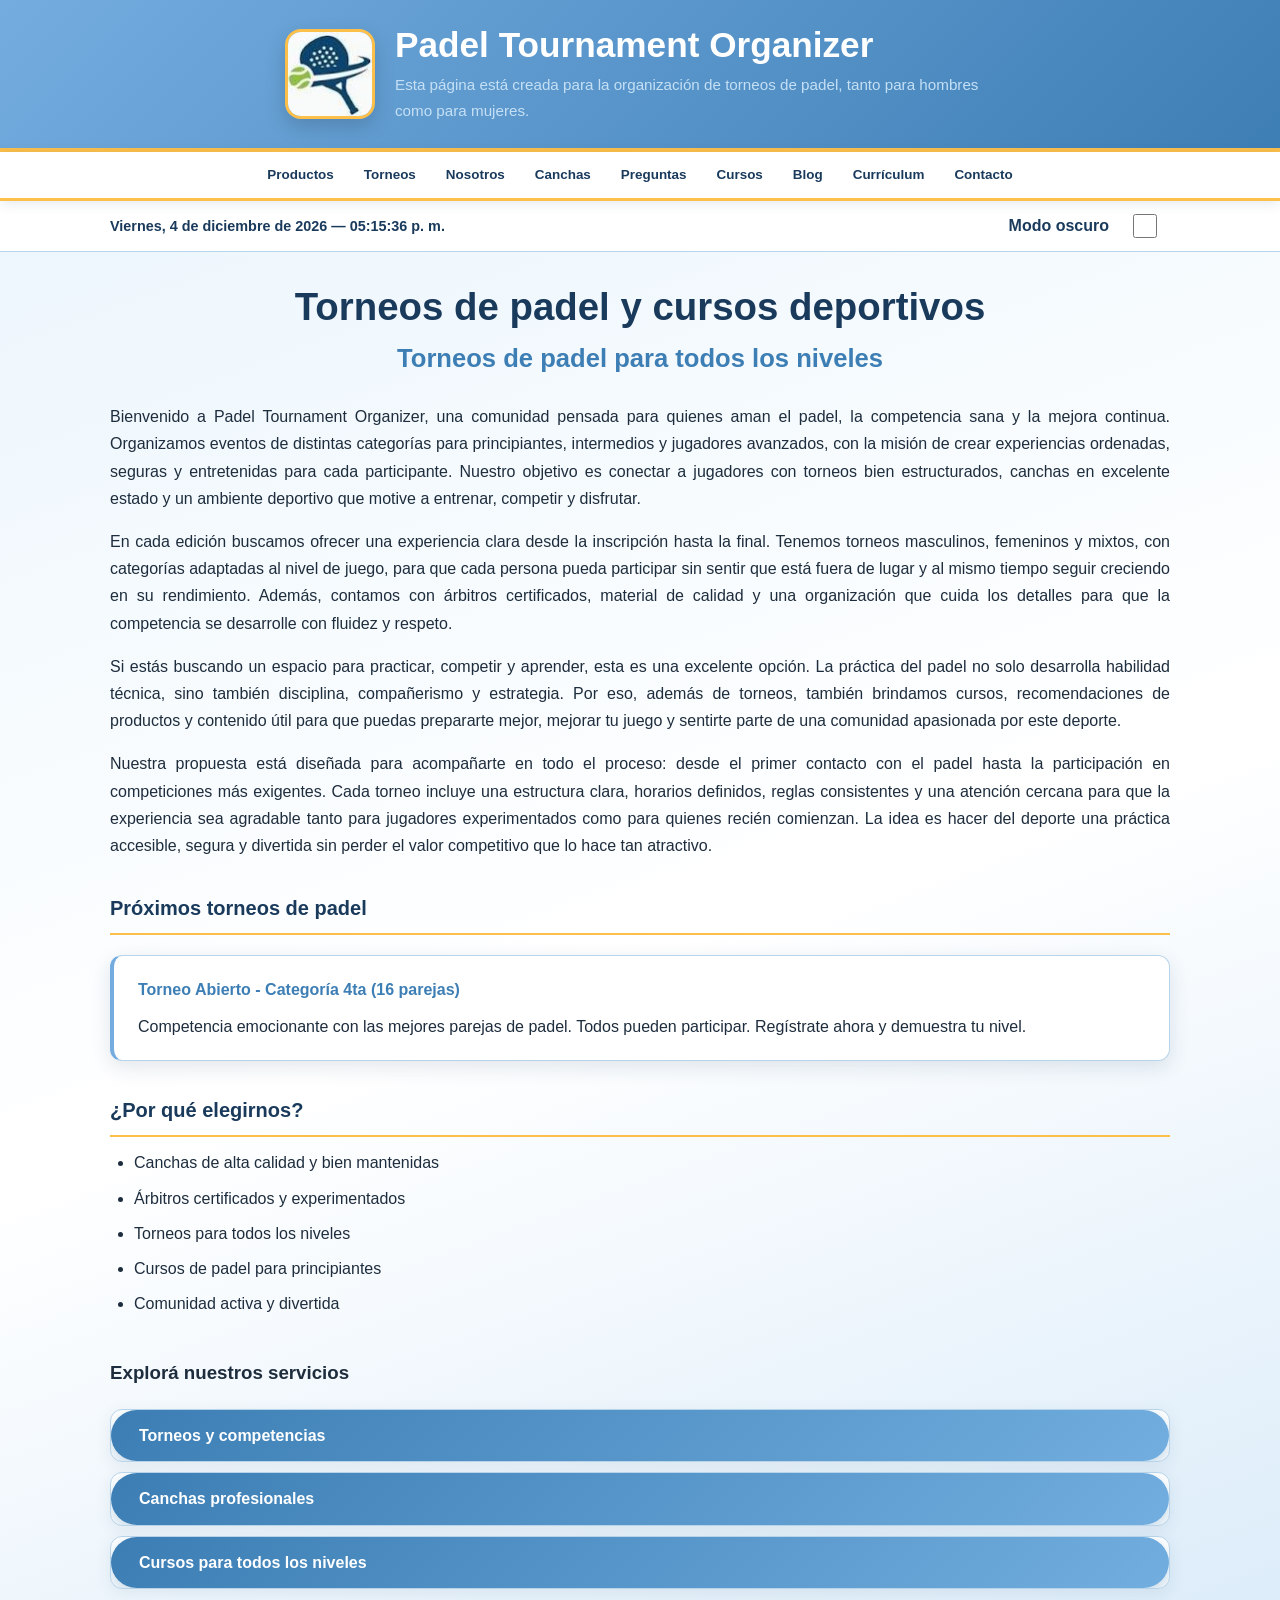
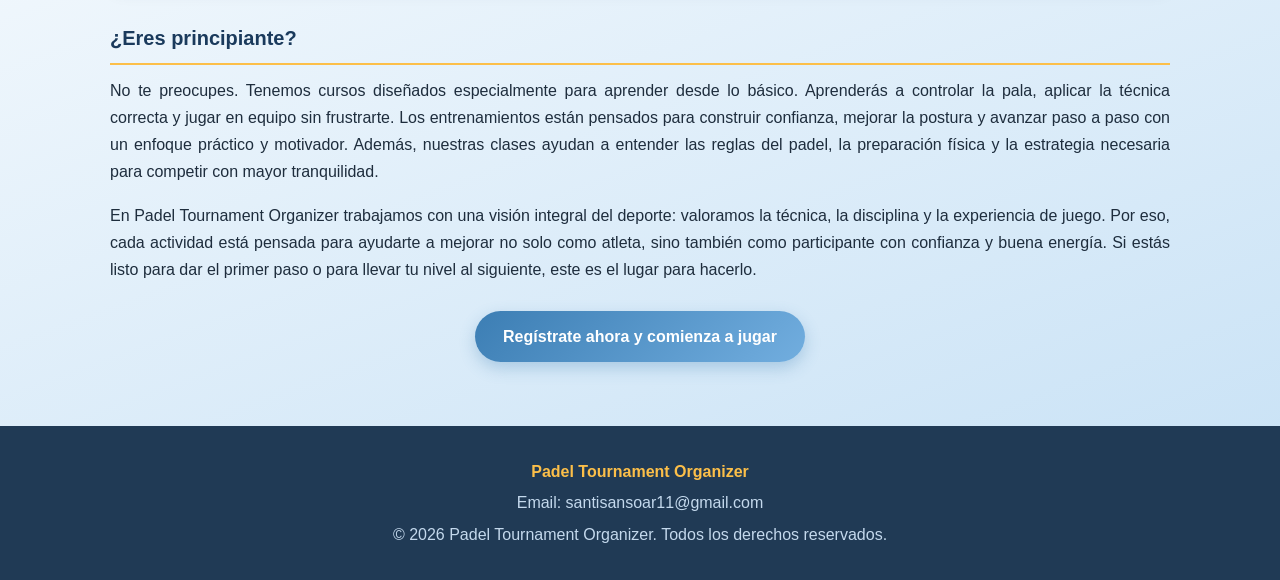
<file: index.html>
﻿<!DOCTYPE html>
<html lang="es">
<head>
    <meta charset="UTF-8">
    <meta name="viewport" content="width=device-width, initial-scale=1.0">
    <meta name="description" content="Torneos de padel, cursos, canchas, productos y comunidad deportiva para jugadores principiantes y avanzados.">
    <title>Padel Tournament Organizer | Torneos de Padel</title>
    <link rel="stylesheet" href="styles.css">
</head>
<body data-welcome="true">
    <header class="site-header">
        <div class="site-header__inner">
            <img src="padel.jpg" alt="Logo de Padel Tournament Organizer" class="site-logo" loading="lazy" width="90" height="90">
            <div>
                <h1 class="site-title">Padel Tournament Organizer</h1>
                <p class="site-tagline">Esta página está creada para la organización de torneos de padel, tanto para hombres como para mujeres.</p>
            </div>
        </div>
    </header>
    <nav class="site-nav">
        <div class="site-nav__inner">
            <ul>
                <li><a href="productos.html">Productos</a></li>
                <li><a href="torneos-de-padel.html">Torneos</a></li>
                <li><a href="acerca-de-nosotros.html">Nosotros</a></li>
                <li><a href="canchas.html">Canchas</a></li>
                <li><a href="preguntas-frecuentes.html">Preguntas</a></li>
                <li><a href="cursos-de-padel.html">Cursos</a></li>
                <li><a href="blog.html">Blog</a></li>
                <li><a href="cv.html">Currículum</a></li>
                <li><a href="contacto.html">Contacto</a></li>
            </ul>
        </div>
    </nav>

    <div class="js-toolbar">
        <div class="js-toolbar__inner">
            <p class="js-datetime" id="js-datetime" aria-live="polite">Cargando fecha y hora…</p>
            <label class="theme-toggle">
                <span>Modo oscuro</span>
                <input type="checkbox" id="theme-toggle" aria-label="Activar modo oscuro">
            </label>
        </div>
    </div>

    <main class="page-content">
        <h1>Torneos de padel y cursos deportivos</h1>
        <h2>Torneos de padel para todos los niveles</h2>
        <p>Bienvenido a Padel Tournament Organizer, una comunidad pensada para quienes aman el padel, la competencia sana y la mejora continua. Organizamos eventos de distintas categorías para principiantes, intermedios y jugadores avanzados, con la misión de crear experiencias ordenadas, seguras y entretenidas para cada participante. Nuestro objetivo es conectar a jugadores con torneos bien estructurados, canchas en excelente estado y un ambiente deportivo que motive a entrenar, competir y disfrutar.</p>
        <p>En cada edición buscamos ofrecer una experiencia clara desde la inscripción hasta la final. Tenemos torneos masculinos, femeninos y mixtos, con categorías adaptadas al nivel de juego, para que cada persona pueda participar sin sentir que está fuera de lugar y al mismo tiempo seguir creciendo en su rendimiento. Además, contamos con árbitros certificados, material de calidad y una organización que cuida los detalles para que la competencia se desarrolle con fluidez y respeto.</p>
        <p>Si estás buscando un espacio para practicar, competir y aprender, esta es una excelente opción. La práctica del padel no solo desarrolla habilidad técnica, sino también disciplina, compañerismo y estrategia. Por eso, además de torneos, también brindamos cursos, recomendaciones de productos y contenido útil para que puedas prepararte mejor, mejorar tu juego y sentirte parte de una comunidad apasionada por este deporte.</p>
        <p>Nuestra propuesta está diseñada para acompañarte en todo el proceso: desde el primer contacto con el padel hasta la participación en competiciones más exigentes. Cada torneo incluye una estructura clara, horarios definidos, reglas consistentes y una atención cercana para que la experiencia sea agradable tanto para jugadores experimentados como para quienes recién comienzan. La idea es hacer del deporte una práctica accesible, segura y divertida sin perder el valor competitivo que lo hace tan atractivo.</p>

        <h3>Próximos torneos de padel</h3>
        <div class="card">
            <p><strong>Torneo Abierto - Categoría 4ta (16 parejas)</strong></p>
            <p>Competencia emocionante con las mejores parejas de padel. Todos pueden participar. Regístrate ahora y demuestra tu nivel.</p>
        </div>

        <h3>¿Por qué elegirnos?</h3>
        <ul>
            <li>Canchas de alta calidad y bien mantenidas</li>
            <li>Árbitros certificados y experimentados</li>
            <li>Torneos para todos los niveles</li>
            <li>Cursos de padel para principiantes</li>
            <li>Comunidad activa y divertida</li>
        </ul>

        <section class="js-section" aria-label="Información interactiva">
            <h3>Explorá nuestros servicios</h3>
            <div class="accordion">
                <div class="accordion__item">
                    <button type="button" class="accordion__header" aria-expanded="false">Torneos y competencias</button>
                    <div class="accordion__panel">
                        <p>Organizamos torneos masculinos, femeninos y mixtos con categorías para principiantes, intermedios y avanzados. Cada evento cuenta con árbitros certificados y un formato claro desde la inscripción hasta la final.</p>
                    </div>
                </div>
                <div class="accordion__item">
                    <button type="button" class="accordion__header" aria-expanded="false">Canchas profesionales</button>
                    <div class="accordion__panel">
                        <p>Nuestras canchas cuentan con vidrio de seguridad, iluminación LED y mantenimiento diario. Ideales para entrenar, jugar con amigos o competir en torneos oficiales.</p>
                    </div>
                </div>
                <div class="accordion__item">
                    <button type="button" class="accordion__header" aria-expanded="false">Cursos para todos los niveles</button>
                    <div class="accordion__panel">
                        <p>Ofrecemos clases para principiantes y jugadores avanzados. Aprendé técnica, estrategia y reglas del padel con entrenadores experimentados en un ambiente motivador.</p>
                    </div>
                </div>
            </div>
        </section>

        <h3>¿Eres principiante?</h3>
        <p>No te preocupes. Tenemos cursos diseñados especialmente para aprender desde lo básico. Aprenderás a controlar la pala, aplicar la técnica correcta y jugar en equipo sin frustrarte. Los entrenamientos están pensados para construir confianza, mejorar la postura y avanzar paso a paso con un enfoque práctico y motivador. Además, nuestras clases ayudan a entender las reglas del padel, la preparación física y la estrategia necesaria para competir con mayor tranquilidad.</p>
        <p>En Padel Tournament Organizer trabajamos con una visión integral del deporte: valoramos la técnica, la disciplina y la experiencia de juego. Por eso, cada actividad está pensada para ayudarte a mejorar no solo como atleta, sino también como participante con confianza y buena energía. Si estás listo para dar el primer paso o para llevar tu nivel al siguiente, este es el lugar para hacerlo.</p>

        <p><a href="registro.html" class="btn">Regístrate ahora y comienza a jugar</a></p>
    </main>

    <footer class="site-footer">
        <p><strong>Padel Tournament Organizer</strong></p>
        <p>Email: santisansoar11@gmail.com</p>
        <p>&copy; 2026 Padel Tournament Organizer. Todos los derechos reservados.</p>
    </footer>
    <script src="main.js" defer></script>
</body>
</html>
</file>
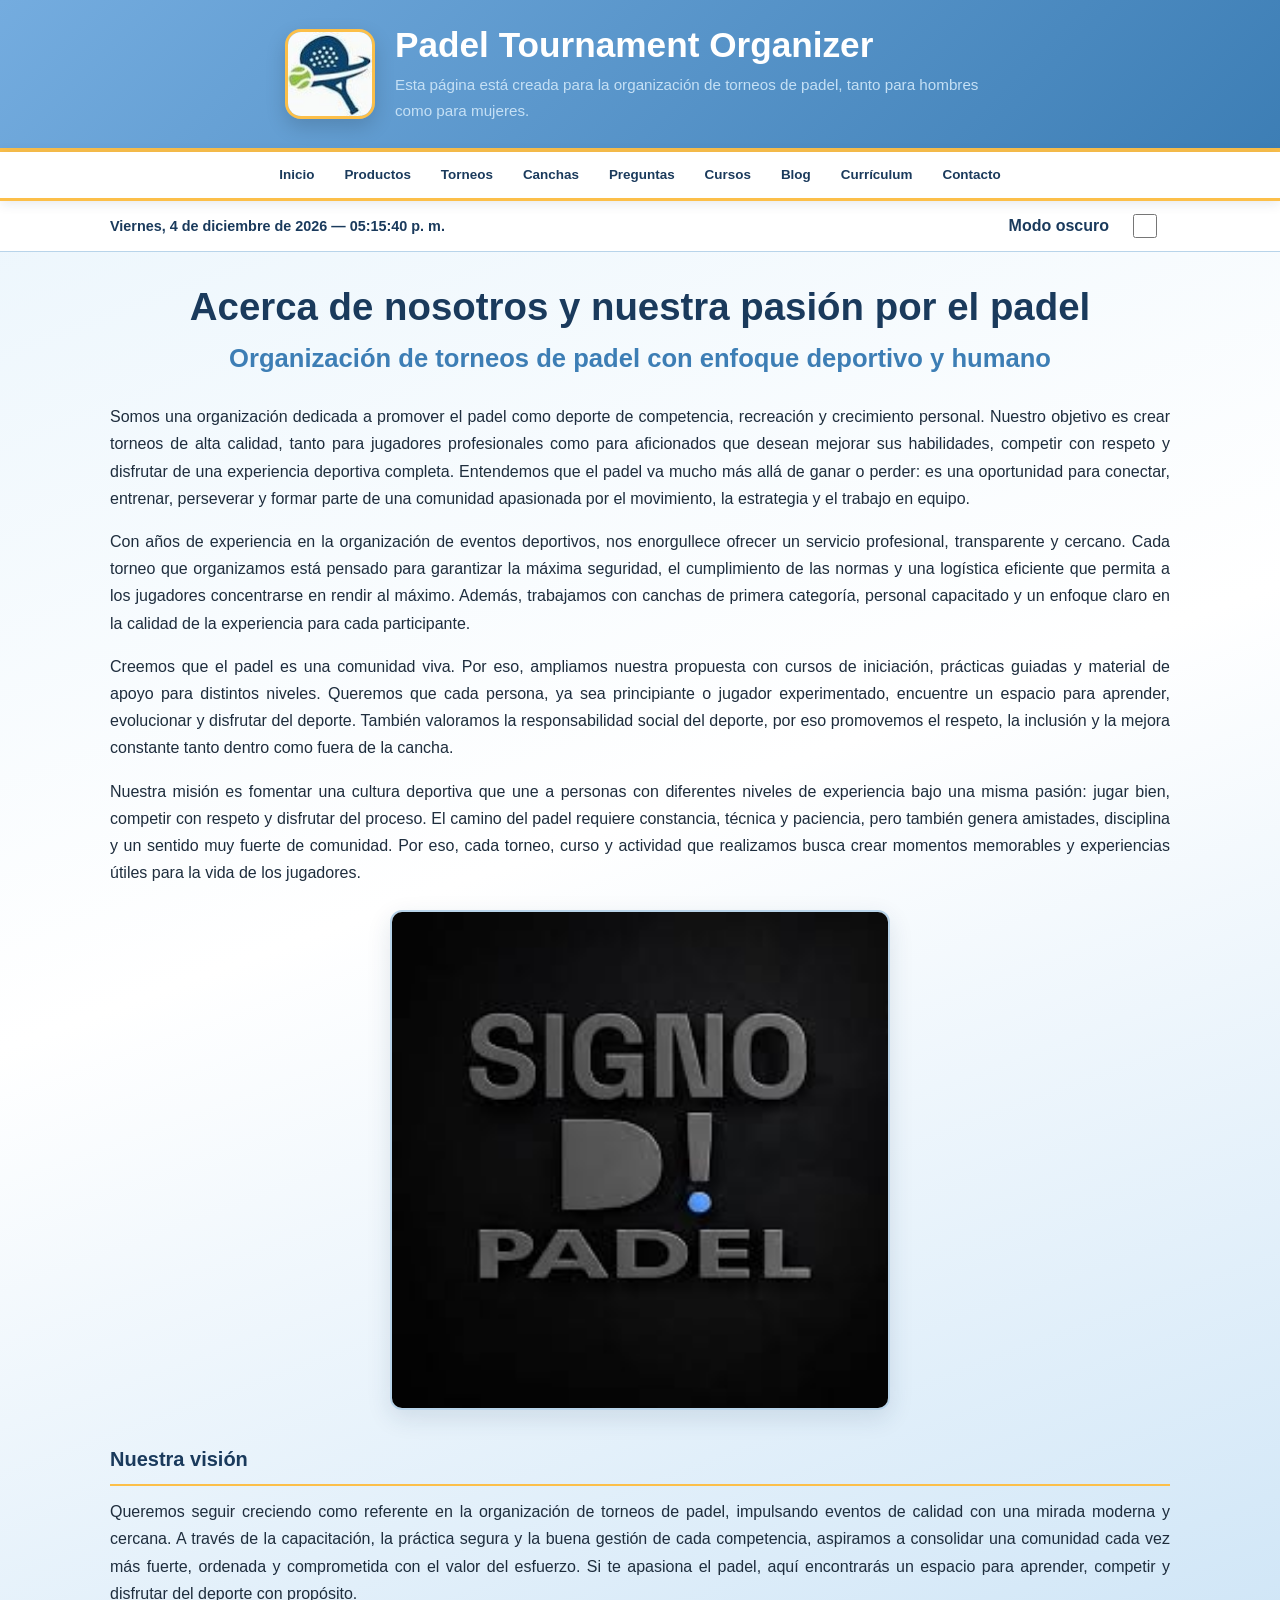
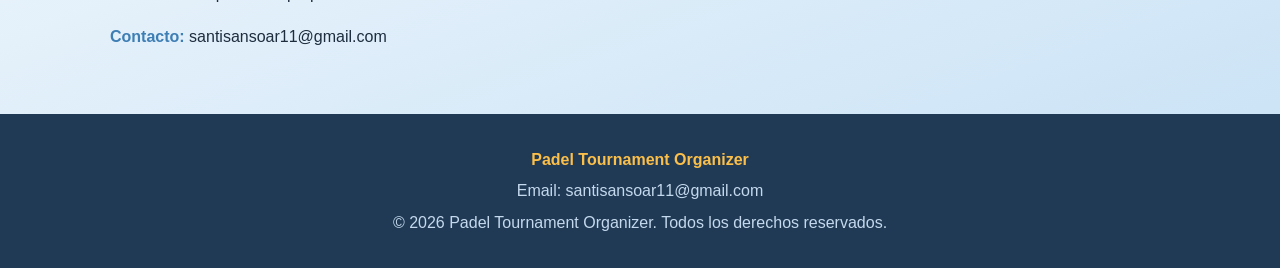
<file: acerca-de-nosotros.html>
﻿<!DOCTYPE html>
<html lang="es">
<head>
    <meta charset="UTF-8">
    <meta name="viewport" content="width=device-width, initial-scale=1.0">
    <meta name="description" content="Conoce nuestra organización de torneos de padel, nuestra misión y el equipo que impulsa la comunidad deportiva.">
    <title>Acerca de Nosotros | Padel Tournament Organizer</title>
    <link rel="stylesheet" href="styles.css">
</head>
<body>
    <header class="site-header">
        <div class="site-header__inner">
            <img src="padel.jpg" alt="Logo de Padel Tournament Organizer" class="site-logo" loading="lazy" width="90" height="90">
            <div>
                <h1 class="site-title">Padel Tournament Organizer</h1>
                <p class="site-tagline">Esta página está creada para la organización de torneos de padel, tanto para hombres como para mujeres.</p>
            </div>
        </div>
    </header>
    <nav class="site-nav">
        <div class="site-nav__inner">
            <ul>
                <li><a href="index.html">Inicio</a></li>
                <li><a href="productos.html">Productos</a></li>
                <li><a href="torneos-de-padel.html">Torneos</a></li>
                <li><a href="canchas.html">Canchas</a></li>
                <li><a href="preguntas-frecuentes.html">Preguntas</a></li>
                <li><a href="cursos-de-padel.html">Cursos</a></li>
                <li><a href="blog.html">Blog</a></li>
                <li><a href="cv.html">Currículum</a></li>
                <li><a href="contacto.html">Contacto</a></li>
            </ul>
        </div>
    </nav>

    <div class="js-toolbar">
        <div class="js-toolbar__inner">
            <p class="js-datetime" id="js-datetime" aria-live="polite">Cargando fecha y hora…</p>
            <label class="theme-toggle">
                <span>Modo oscuro</span>
                <input type="checkbox" id="theme-toggle" aria-label="Activar modo oscuro">
            </label>
        </div>
    </div>

    <main class="page-content">
        <h1>Acerca de nosotros y nuestra pasión por el padel</h1>
        <h2>Organización de torneos de padel con enfoque deportivo y humano</h2>
        <p>Somos una organización dedicada a promover el padel como deporte de competencia, recreación y crecimiento personal. Nuestro objetivo es crear torneos de alta calidad, tanto para jugadores profesionales como para aficionados que desean mejorar sus habilidades, competir con respeto y disfrutar de una experiencia deportiva completa. Entendemos que el padel va mucho más allá de ganar o perder: es una oportunidad para conectar, entrenar, perseverar y formar parte de una comunidad apasionada por el movimiento, la estrategia y el trabajo en equipo.</p>
        <p>Con años de experiencia en la organización de eventos deportivos, nos enorgullece ofrecer un servicio profesional, transparente y cercano. Cada torneo que organizamos está pensado para garantizar la máxima seguridad, el cumplimiento de las normas y una logística eficiente que permita a los jugadores concentrarse en rendir al máximo. Además, trabajamos con canchas de primera categoría, personal capacitado y un enfoque claro en la calidad de la experiencia para cada participante.</p>
        <p>Creemos que el padel es una comunidad viva. Por eso, ampliamos nuestra propuesta con cursos de iniciación, prácticas guiadas y material de apoyo para distintos niveles. Queremos que cada persona, ya sea principiante o jugador experimentado, encuentre un espacio para aprender, evolucionar y disfrutar del deporte. También valoramos la responsabilidad social del deporte, por eso promovemos el respeto, la inclusión y la mejora constante tanto dentro como fuera de la cancha.</p>
        <p>Nuestra misión es fomentar una cultura deportiva que une a personas con diferentes niveles de experiencia bajo una misma pasión: jugar bien, competir con respeto y disfrutar del proceso. El camino del padel requiere constancia, técnica y paciencia, pero también genera amistades, disciplina y un sentido muy fuerte de comunidad. Por eso, cada torneo, curso y actividad que realizamos busca crear momentos memorables y experiencias útiles para la vida de los jugadores.</p>

        <img src="Signo Logo.jpg" alt="Logo institucional de Padel Tournament Organizer con identidad deportiva" loading="lazy" width="180" height="180">

        <h3>Nuestra visión</h3>
        <p>Queremos seguir creciendo como referente en la organización de torneos de padel, impulsando eventos de calidad con una mirada moderna y cercana. A través de la capacitación, la práctica segura y la buena gestión de cada competencia, aspiramos a consolidar una comunidad cada vez más fuerte, ordenada y comprometida con el valor del esfuerzo. Si te apasiona el padel, aquí encontrarás un espacio para aprender, competir y disfrutar del deporte con propósito.</p>

        <p><strong>Contacto:</strong> santisansoar11@gmail.com</p>
    </main>

    <footer class="site-footer">
        <p><strong>Padel Tournament Organizer</strong></p>
        <p>Email: santisansoar11@gmail.com</p>
        <p>&copy; 2026 Padel Tournament Organizer. Todos los derechos reservados.</p>
    </footer>
    <script src="main.js" defer></script>
</body>
</html>
</file>
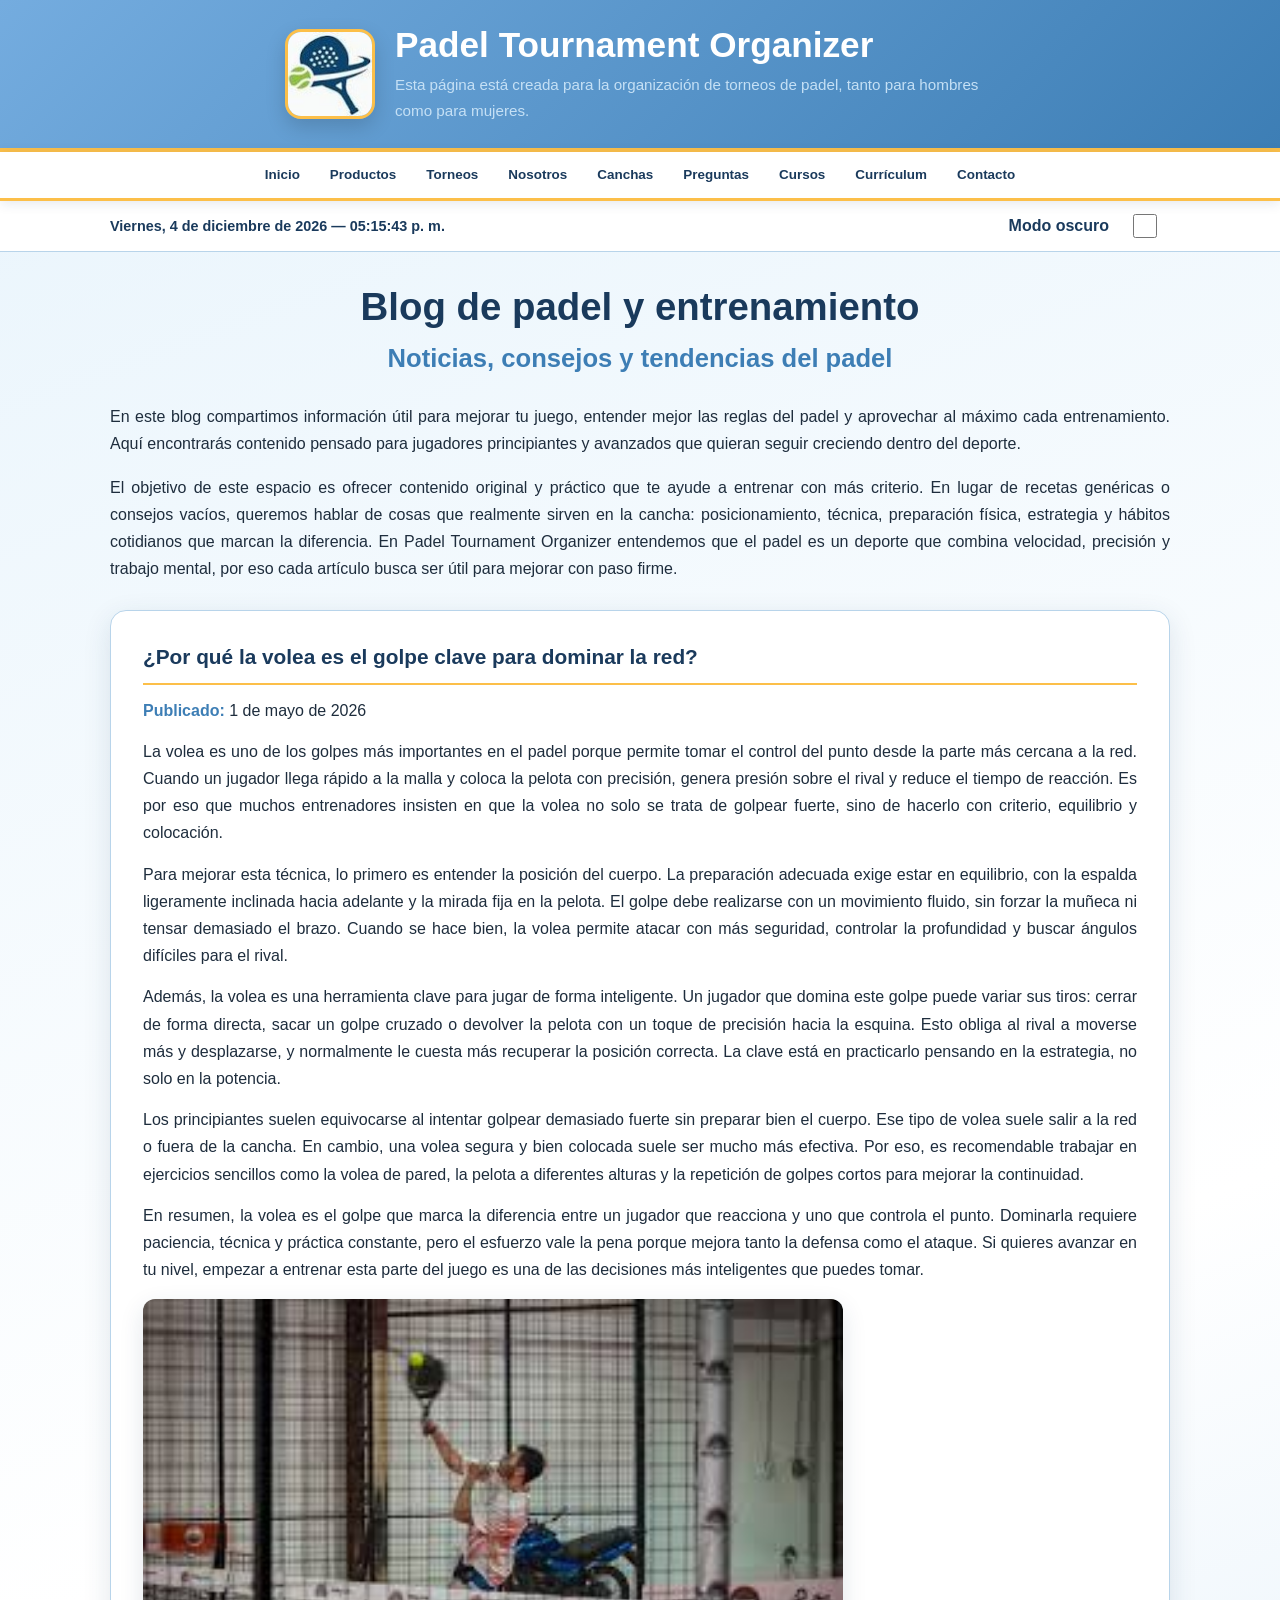
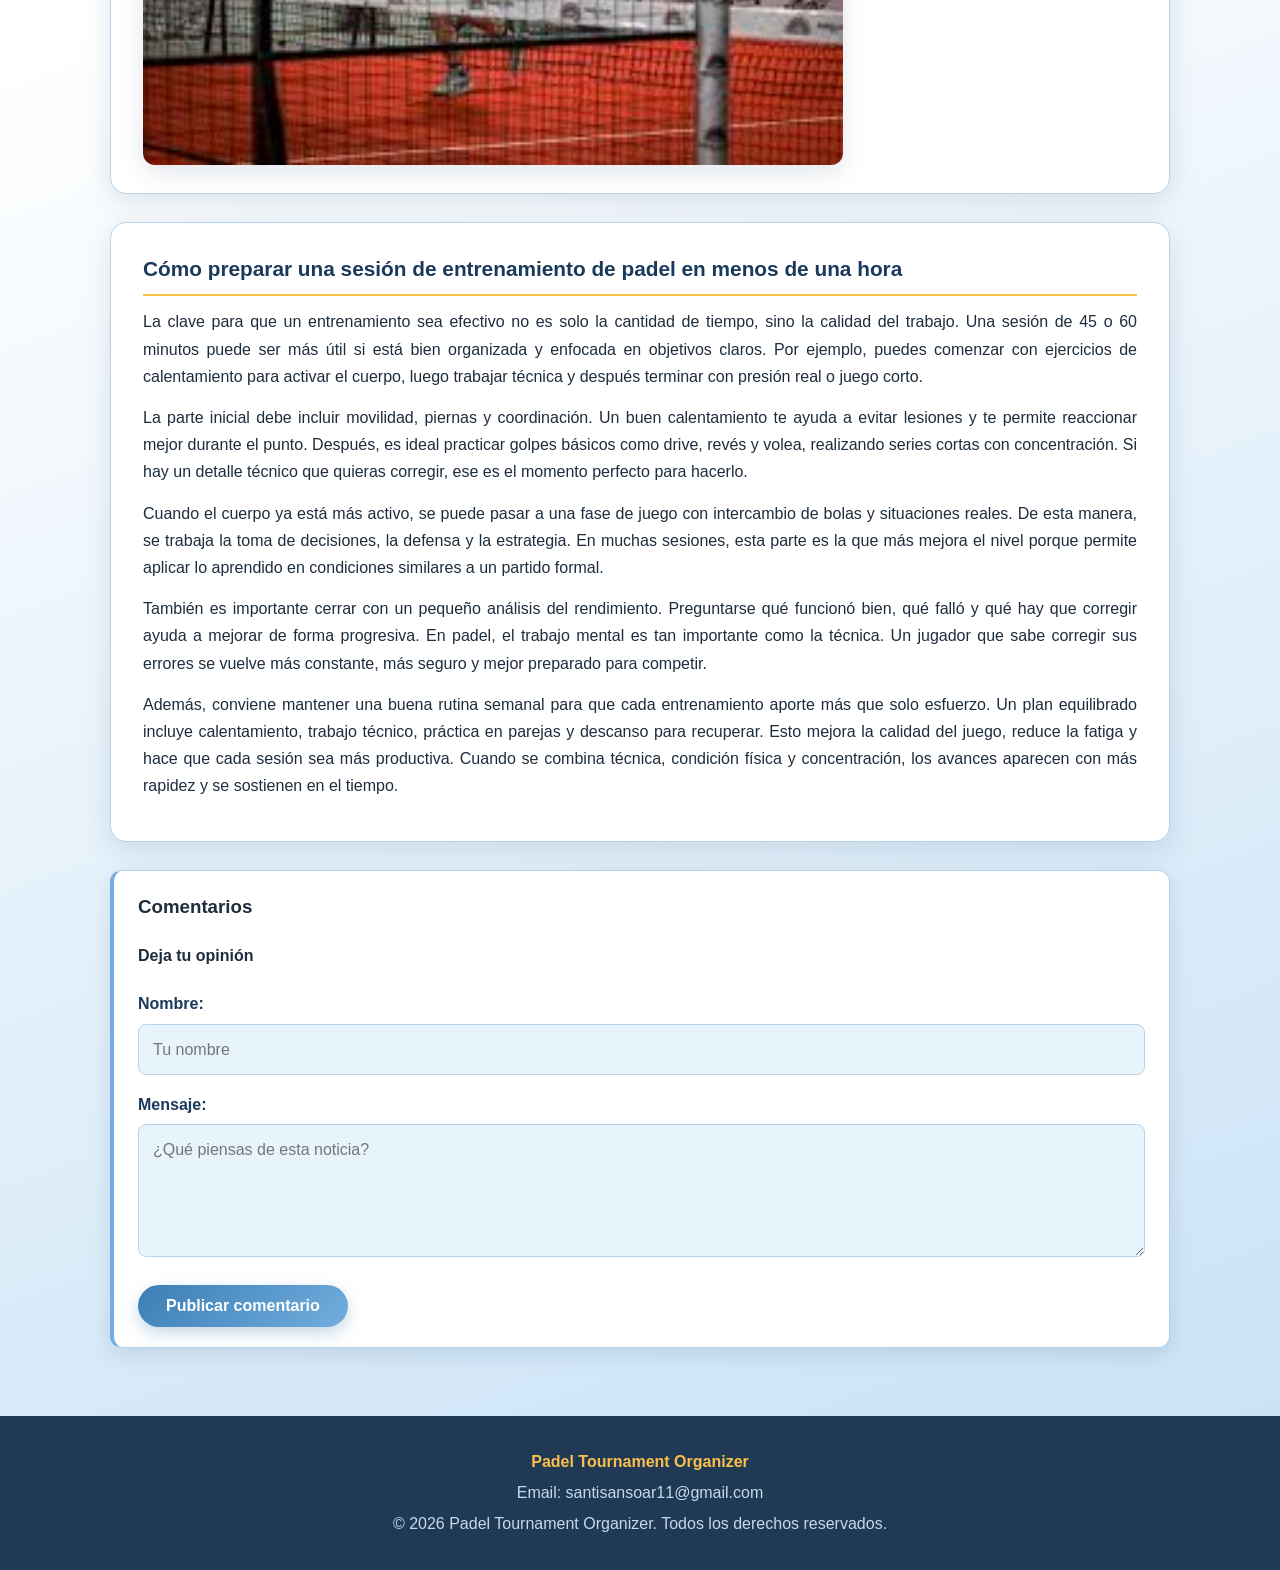
<file: blog.html>
﻿<!DOCTYPE html>
<html lang="es">
<head>
    <meta charset="UTF-8">
    <meta name="viewport" content="width=device-width, initial-scale=1.0">
    <meta name="description" content="Noticias, consejos y tendencias del padel para mejorar tu técnica, competir mejor y disfrutar de cada partido.">
    <title>Blog de Padel | Padel Tournament Organizer</title>
    <link rel="stylesheet" href="styles.css">
</head>
<body>
    <header class="site-header">
        <div class="site-header__inner">
            <img src="padel.jpg" alt="Logo de Padel Tournament Organizer" class="site-logo" loading="lazy" width="90" height="90">
            <div>
                <h1 class="site-title">Padel Tournament Organizer</h1>
                <p class="site-tagline">Esta página está creada para la organización de torneos de padel, tanto para hombres como para mujeres.</p>
            </div>
        </div>
    </header>
    <nav class="site-nav">
        <div class="site-nav__inner">
            <ul>
                <li><a href="index.html">Inicio</a></li>
                <li><a href="productos.html">Productos</a></li>
                <li><a href="torneos-de-padel.html">Torneos</a></li>
                <li><a href="acerca-de-nosotros.html">Nosotros</a></li>
                <li><a href="canchas.html">Canchas</a></li>
                <li><a href="preguntas-frecuentes.html">Preguntas</a></li>
                <li><a href="cursos-de-padel.html">Cursos</a></li>
                <li><a href="cv.html">Currículum</a></li>
                <li><a href="contacto.html">Contacto</a></li>
            </ul>
        </div>
    </nav>

    <div class="js-toolbar">
        <div class="js-toolbar__inner">
            <p class="js-datetime" id="js-datetime" aria-live="polite">Cargando fecha y hora…</p>
            <label class="theme-toggle">
                <span>Modo oscuro</span>
                <input type="checkbox" id="theme-toggle" aria-label="Activar modo oscuro">
            </label>
        </div>
    </div>

    <main class="page-content">
        <h1>Blog de padel y entrenamiento</h1>
        <h2>Noticias, consejos y tendencias del padel</h2>
        <p>En este blog compartimos información útil para mejorar tu juego, entender mejor las reglas del padel y aprovechar al máximo cada entrenamiento. Aquí encontrarás contenido pensado para jugadores principiantes y avanzados que quieran seguir creciendo dentro del deporte.</p>
        <p>El objetivo de este espacio es ofrecer contenido original y práctico que te ayude a entrenar con más criterio. En lugar de recetas genéricas o consejos vacíos, queremos hablar de cosas que realmente sirven en la cancha: posicionamiento, técnica, preparación física, estrategia y hábitos cotidianos que marcan la diferencia. En Padel Tournament Organizer entendemos que el padel es un deporte que combina velocidad, precisión y trabajo mental, por eso cada artículo busca ser útil para mejorar con paso firme.</p>

        <article>
            <h3>¿Por qué la volea es el golpe clave para dominar la red?</h3>
            <p><strong>Publicado:</strong> 1 de mayo de 2026</p>
            <p>La volea es uno de los golpes más importantes en el padel porque permite tomar el control del punto desde la parte más cercana a la red. Cuando un jugador llega rápido a la malla y coloca la pelota con precisión, genera presión sobre el rival y reduce el tiempo de reacción. Es por eso que muchos entrenadores insisten en que la volea no solo se trata de golpear fuerte, sino de hacerlo con criterio, equilibrio y colocación.</p>
            <p>Para mejorar esta técnica, lo primero es entender la posición del cuerpo. La preparación adecuada exige estar en equilibrio, con la espalda ligeramente inclinada hacia adelante y la mirada fija en la pelota. El golpe debe realizarse con un movimiento fluido, sin forzar la muñeca ni tensar demasiado el brazo. Cuando se hace bien, la volea permite atacar con más seguridad, controlar la profundidad y buscar ángulos difíciles para el rival.</p>
            <p>Además, la volea es una herramienta clave para jugar de forma inteligente. Un jugador que domina este golpe puede variar sus tiros: cerrar de forma directa, sacar un golpe cruzado o devolver la pelota con un toque de precisión hacia la esquina. Esto obliga al rival a moverse más y desplazarse, y normalmente le cuesta más recuperar la posición correcta. La clave está en practicarlo pensando en la estrategia, no solo en la potencia.</p>
            <p>Los principiantes suelen equivocarse al intentar golpear demasiado fuerte sin preparar bien el cuerpo. Ese tipo de volea suele salir a la red o fuera de la cancha. En cambio, una volea segura y bien colocada suele ser mucho más efectiva. Por eso, es recomendable trabajar en ejercicios sencillos como la volea de pared, la pelota a diferentes alturas y la repetición de golpes cortos para mejorar la continuidad.</p>
            <p>En resumen, la volea es el golpe que marca la diferencia entre un jugador que reacciona y uno que controla el punto. Dominarla requiere paciencia, técnica y práctica constante, pero el esfuerzo vale la pena porque mejora tanto la defensa como el ataque. Si quieres avanzar en tu nivel, empezar a entrenar esta parte del juego es una de las decisiones más inteligentes que puedes tomar.</p>
            <img src="Domo cancha.jpg" alt="Cancha de padel profesional con superficie, vidrio e iluminación para entrenamientos y torneos" loading="lazy" width="700" height="420">
        </article>

        <article>
            <h3>Cómo preparar una sesión de entrenamiento de padel en menos de una hora</h3>
            <p>La clave para que un entrenamiento sea efectivo no es solo la cantidad de tiempo, sino la calidad del trabajo. Una sesión de 45 o 60 minutos puede ser más útil si está bien organizada y enfocada en objetivos claros. Por ejemplo, puedes comenzar con ejercicios de calentamiento para activar el cuerpo, luego trabajar técnica y después terminar con presión real o juego corto.</p>
            <p>La parte inicial debe incluir movilidad, piernas y coordinación. Un buen calentamiento te ayuda a evitar lesiones y te permite reaccionar mejor durante el punto. Después, es ideal practicar golpes básicos como drive, revés y volea, realizando series cortas con concentración. Si hay un detalle técnico que quieras corregir, ese es el momento perfecto para hacerlo.</p>
            <p>Cuando el cuerpo ya está más activo, se puede pasar a una fase de juego con intercambio de bolas y situaciones reales. De esta manera, se trabaja la toma de decisiones, la defensa y la estrategia. En muchas sesiones, esta parte es la que más mejora el nivel porque permite aplicar lo aprendido en condiciones similares a un partido formal.</p>
            <p>También es importante cerrar con un pequeño análisis del rendimiento. Preguntarse qué funcionó bien, qué falló y qué hay que corregir ayuda a mejorar de forma progresiva. En padel, el trabajo mental es tan importante como la técnica. Un jugador que sabe corregir sus errores se vuelve más constante, más seguro y mejor preparado para competir.</p>
            <p>Además, conviene mantener una buena rutina semanal para que cada entrenamiento aporte más que solo esfuerzo. Un plan equilibrado incluye calentamiento, trabajo técnico, práctica en parejas y descanso para recuperar. Esto mejora la calidad del juego, reduce la fatiga y hace que cada sesión sea más productiva. Cuando se combina técnica, condición física y concentración, los avances aparecen con más rapidez y se sostienen en el tiempo.</p>
        </article>

        <div class="card">
            <h3>Comentarios</h3>
            <h4>Deja tu opinión</h4>
            <form>
                <label for="nombre-comentario">Nombre:</label>
                <input type="text" id="nombre-comentario" placeholder="Tu nombre">

                <label for="mensaje-comentario">Mensaje:</label>
                <textarea id="mensaje-comentario" rows="4" placeholder="¿Qué piensas de esta noticia?"></textarea>

                <button type="button">Publicar comentario</button>
            </form>
        </div>
    </main>

    <footer class="site-footer">
        <p><strong>Padel Tournament Organizer</strong></p>
        <p>Email: santisansoar11@gmail.com</p>
        <p>&copy; 2026 Padel Tournament Organizer. Todos los derechos reservados.</p>
    </footer>
    <script src="main.js" defer></script>
</body>
</html>
</file>
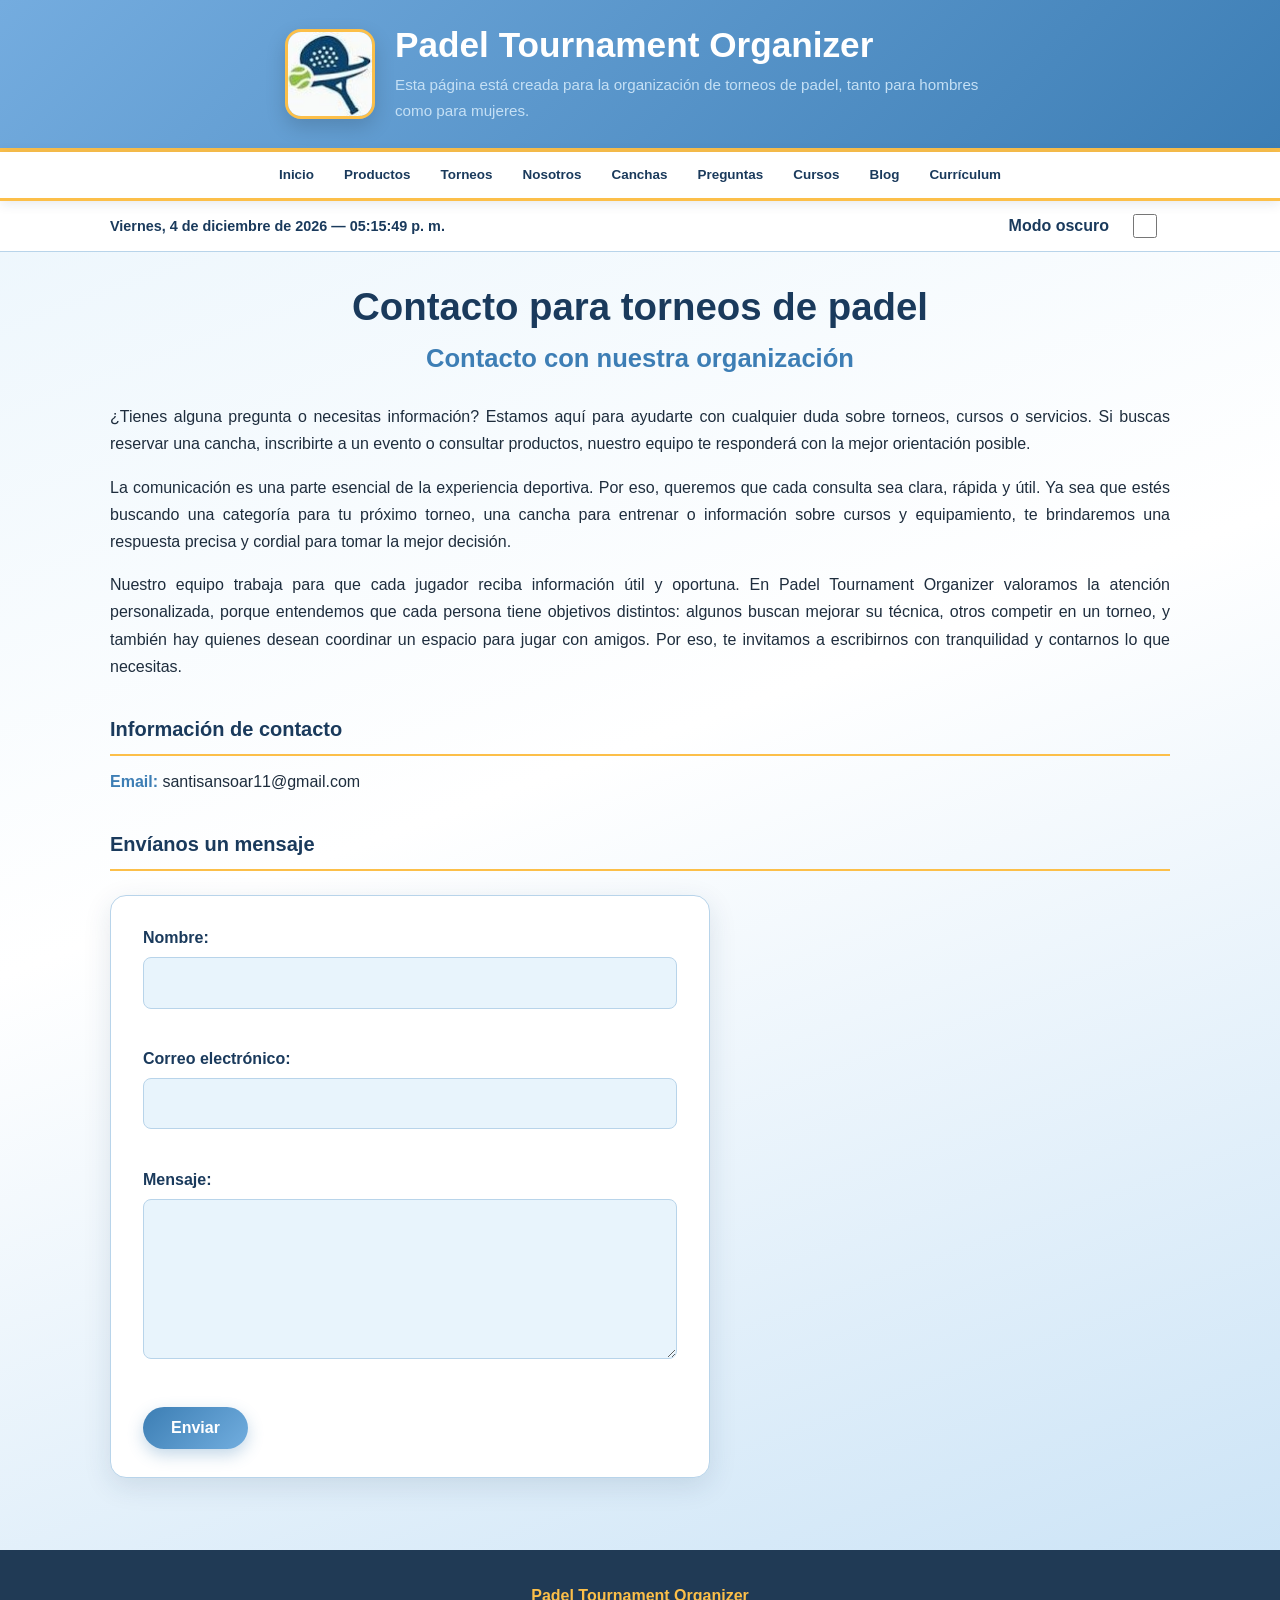
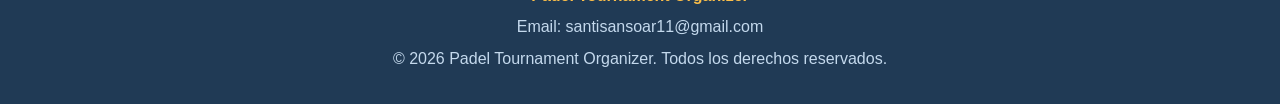
<file: contacto.html>
﻿<!DOCTYPE html>
<html lang="es">
<head>
    <meta charset="UTF-8">
    <meta name="viewport" content="width=device-width, initial-scale=1.0">
    <meta name="description" content="Contacta con Padel Tournament Organizer para consultar torneos, cursos, reservas de cancha y productos de padel.">
    <title>Contacto | Padel Tournament Organizer</title>
    <link rel="stylesheet" href="styles.css">
</head>
<body>
    <header class="site-header">
        <div class="site-header__inner">
            <img src="padel.jpg" alt="Logo de Padel Tournament Organizer" class="site-logo" loading="lazy" width="90" height="90">
            <div>
                <h1 class="site-title">Padel Tournament Organizer</h1>
                <p class="site-tagline">Esta página está creada para la organización de torneos de padel, tanto para hombres como para mujeres.</p>
            </div>
        </div>
    </header>
    <nav class="site-nav">
        <div class="site-nav__inner">
            <ul>
                <li><a href="index.html">Inicio</a></li>
                <li><a href="productos.html">Productos</a></li>
                <li><a href="torneos-de-padel.html">Torneos</a></li>
                <li><a href="acerca-de-nosotros.html">Nosotros</a></li>
                <li><a href="canchas.html">Canchas</a></li>
                <li><a href="preguntas-frecuentes.html">Preguntas</a></li>
                <li><a href="cursos-de-padel.html">Cursos</a></li>
                <li><a href="blog.html">Blog</a></li>
                <li><a href="cv.html">Currículum</a></li>
            </ul>
        </div>
    </nav>

    <div class="js-toolbar">
        <div class="js-toolbar__inner">
            <p class="js-datetime" id="js-datetime" aria-live="polite">Cargando fecha y hora…</p>
            <label class="theme-toggle">
                <span>Modo oscuro</span>
                <input type="checkbox" id="theme-toggle" aria-label="Activar modo oscuro">
            </label>
        </div>
    </div>

    <main class="page-content">
        <h1>Contacto para torneos de padel</h1>
        <h2>Contacto con nuestra organización</h2>
        <p>¿Tienes alguna pregunta o necesitas información? Estamos aquí para ayudarte con cualquier duda sobre torneos, cursos o servicios. Si buscas reservar una cancha, inscribirte a un evento o consultar productos, nuestro equipo te responderá con la mejor orientación posible.</p>
        <p>La comunicación es una parte esencial de la experiencia deportiva. Por eso, queremos que cada consulta sea clara, rápida y útil. Ya sea que estés buscando una categoría para tu próximo torneo, una cancha para entrenar o información sobre cursos y equipamiento, te brindaremos una respuesta precisa y cordial para tomar la mejor decisión.</p>
        <p>Nuestro equipo trabaja para que cada jugador reciba información útil y oportuna. En Padel Tournament Organizer valoramos la atención personalizada, porque entendemos que cada persona tiene objetivos distintos: algunos buscan mejorar su técnica, otros competir en un torneo, y también hay quienes desean coordinar un espacio para jugar con amigos. Por eso, te invitamos a escribirnos con tranquilidad y contarnos lo que necesitas.</p>

        <h3>Información de contacto</h3>
        <p><strong>Email:</strong> santisansoar11@gmail.com</p>

        <h3>Envíanos un mensaje</h3>
        <form action="contacto.php" method="post" data-validate novalidate>
            <label for="nombre">Nombre:</label>
            <input type="text" id="nombre" name="nombre" required>
            <span class="form-error" id="error-nombre" role="alert"></span>

            <label for="email">Correo electrónico:</label>
            <input type="email" id="email" name="email" required>
            <span class="form-error" id="error-email" role="alert"></span>

            <label for="mensaje">Mensaje:</label>
            <textarea id="mensaje" name="mensaje" rows="5" required></textarea>
            <span class="form-error" id="error-mensaje" role="alert"></span>

            <input type="submit" value="Enviar">
        </form>
    </main>

    <footer class="site-footer">
        <p><strong>Padel Tournament Organizer</strong></p>
        <p>Email: santisansoar11@gmail.com</p>
        <p>&copy; 2026 Padel Tournament Organizer. Todos los derechos reservados.</p>
    </footer>
    <script src="main.js" defer></script>
</body>
</html>
</file>
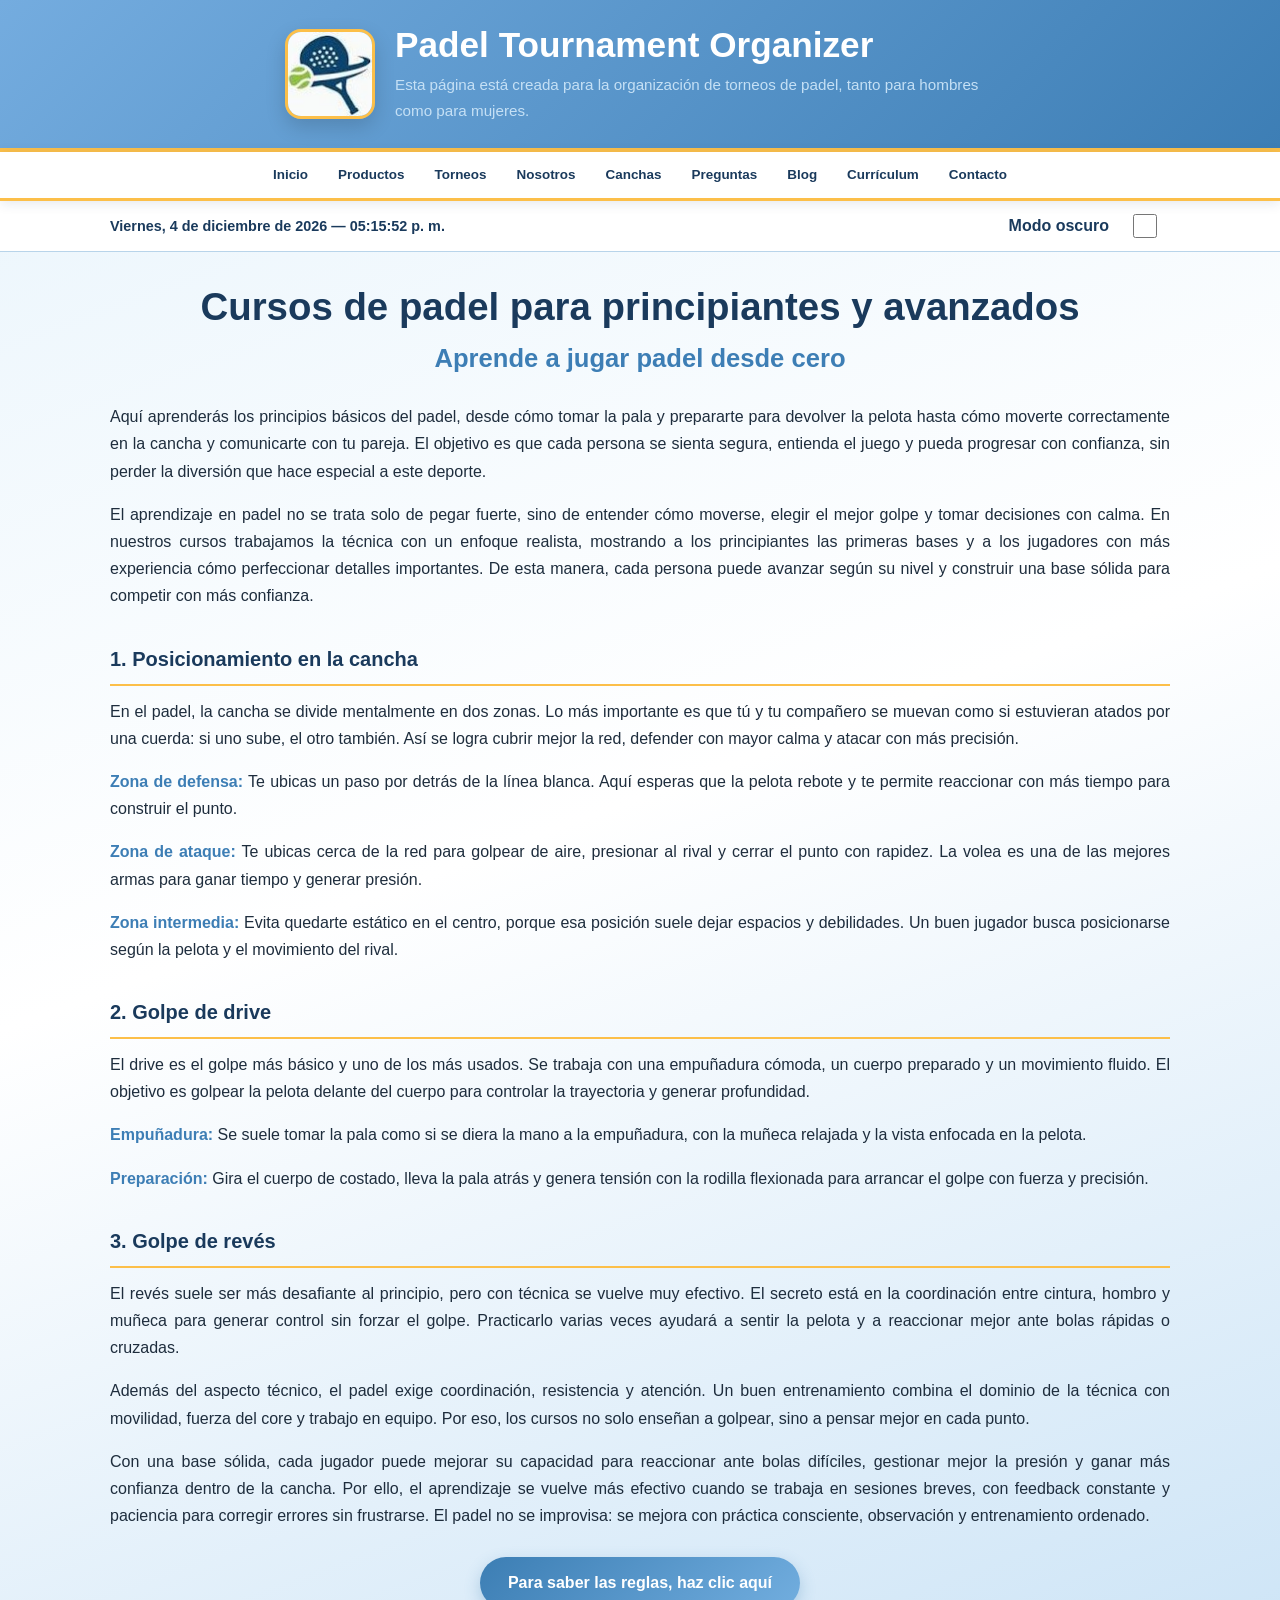
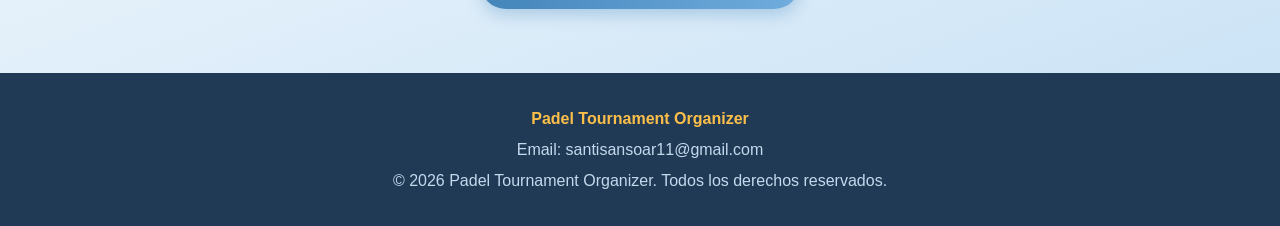
<file: cursos-de-padel.html>
﻿<!DOCTYPE html>
<html lang="es">
<head>
    <meta charset="UTF-8">
    <meta name="viewport" content="width=device-width, initial-scale=1.0">
    <meta name="description" content="Aprende a jugar padel con cursos para principiantes y avanzados, técnica, estrategia y preparación física.">
    <title>Cursos de Padel | Padel Tournament Organizer</title>
    <link rel="stylesheet" href="styles.css">
</head>
<body>
    <header class="site-header">
        <div class="site-header__inner">
            <img src="padel.jpg" alt="Logo de Padel Tournament Organizer" class="site-logo" loading="lazy" width="90" height="90">
            <div>
                <h1 class="site-title">Padel Tournament Organizer</h1>
                <p class="site-tagline">Esta página está creada para la organización de torneos de padel, tanto para hombres como para mujeres.</p>
            </div>
        </div>
    </header>
    <nav class="site-nav">
        <div class="site-nav__inner">
            <ul>
                <li><a href="index.html">Inicio</a></li>
                <li><a href="productos.html">Productos</a></li>
                <li><a href="torneos-de-padel.html">Torneos</a></li>
                <li><a href="acerca-de-nosotros.html">Nosotros</a></li>
                <li><a href="canchas.html">Canchas</a></li>
                <li><a href="preguntas-frecuentes.html">Preguntas</a></li>
                <li><a href="blog.html">Blog</a></li>
                <li><a href="cv.html">Currículum</a></li>
                <li><a href="contacto.html">Contacto</a></li>
            </ul>
        </div>
    </nav>

    <div class="js-toolbar">
        <div class="js-toolbar__inner">
            <p class="js-datetime" id="js-datetime" aria-live="polite">Cargando fecha y hora…</p>
            <label class="theme-toggle">
                <span>Modo oscuro</span>
                <input type="checkbox" id="theme-toggle" aria-label="Activar modo oscuro">
            </label>
        </div>
    </div>

    <main class="page-content">
        <h1>Cursos de padel para principiantes y avanzados</h1>
        <h2>Aprende a jugar padel desde cero</h2>
        <p>Aquí aprenderás los principios básicos del padel, desde cómo tomar la pala y prepararte para devolver la pelota hasta cómo moverte correctamente en la cancha y comunicarte con tu pareja. El objetivo es que cada persona se sienta segura, entienda el juego y pueda progresar con confianza, sin perder la diversión que hace especial a este deporte.</p>
        <p>El aprendizaje en padel no se trata solo de pegar fuerte, sino de entender cómo moverse, elegir el mejor golpe y tomar decisiones con calma. En nuestros cursos trabajamos la técnica con un enfoque realista, mostrando a los principiantes las primeras bases y a los jugadores con más experiencia cómo perfeccionar detalles importantes. De esta manera, cada persona puede avanzar según su nivel y construir una base sólida para competir con más confianza.</p>

        <h3>1. Posicionamiento en la cancha</h3>
        <p>En el padel, la cancha se divide mentalmente en dos zonas. Lo más importante es que tú y tu compañero se muevan como si estuvieran atados por una cuerda: si uno sube, el otro también. Así se logra cubrir mejor la red, defender con mayor calma y atacar con más precisión.</p>
        <p><strong>Zona de defensa:</strong> Te ubicas un paso por detrás de la línea blanca. Aquí esperas que la pelota rebote y te permite reaccionar con más tiempo para construir el punto.</p>
        <p><strong>Zona de ataque:</strong> Te ubicas cerca de la red para golpear de aire, presionar al rival y cerrar el punto con rapidez. La volea es una de las mejores armas para ganar tiempo y generar presión.</p>
        <p><strong>Zona intermedia:</strong> Evita quedarte estático en el centro, porque esa posición suele dejar espacios y debilidades. Un buen jugador busca posicionarse según la pelota y el movimiento del rival.</p>

        <h3>2. Golpe de drive</h3>
        <p>El drive es el golpe más básico y uno de los más usados. Se trabaja con una empuñadura cómoda, un cuerpo preparado y un movimiento fluido. El objetivo es golpear la pelota delante del cuerpo para controlar la trayectoria y generar profundidad.</p>
        <p><strong>Empuñadura:</strong> Se suele tomar la pala como si se diera la mano a la empuñadura, con la muñeca relajada y la vista enfocada en la pelota.</p>
        <p><strong>Preparación:</strong> Gira el cuerpo de costado, lleva la pala atrás y genera tensión con la rodilla flexionada para arrancar el golpe con fuerza y precisión.</p>

        <h3>3. Golpe de revés</h3>
        <p>El revés suele ser más desafiante al principio, pero con técnica se vuelve muy efectivo. El secreto está en la coordinación entre cintura, hombro y muñeca para generar control sin forzar el golpe. Practicarlo varias veces ayudará a sentir la pelota y a reaccionar mejor ante bolas rápidas o cruzadas.</p>
        <p>Además del aspecto técnico, el padel exige coordinación, resistencia y atención. Un buen entrenamiento combina el dominio de la técnica con movilidad, fuerza del core y trabajo en equipo. Por eso, los cursos no solo enseñan a golpear, sino a pensar mejor en cada punto.</p>
        <p>Con una base sólida, cada jugador puede mejorar su capacidad para reaccionar ante bolas difíciles, gestionar mejor la presión y ganar más confianza dentro de la cancha. Por ello, el aprendizaje se vuelve más efectivo cuando se trabaja en sesiones breves, con feedback constante y paciencia para corregir errores sin frustrarse. El padel no se improvisa: se mejora con práctica consciente, observación y entrenamiento ordenado.</p>

        <p><a href="reglas-del-padel.html" class="btn">Para saber las reglas, haz clic aquí</a></p>
    </main>

    <footer class="site-footer">
        <p><strong>Padel Tournament Organizer</strong></p>
        <p>Email: santisansoar11@gmail.com</p>
        <p>&copy; 2026 Padel Tournament Organizer. Todos los derechos reservados.</p>
    </footer>
    <script src="main.js" defer></script>
</body>
</html>
</file>
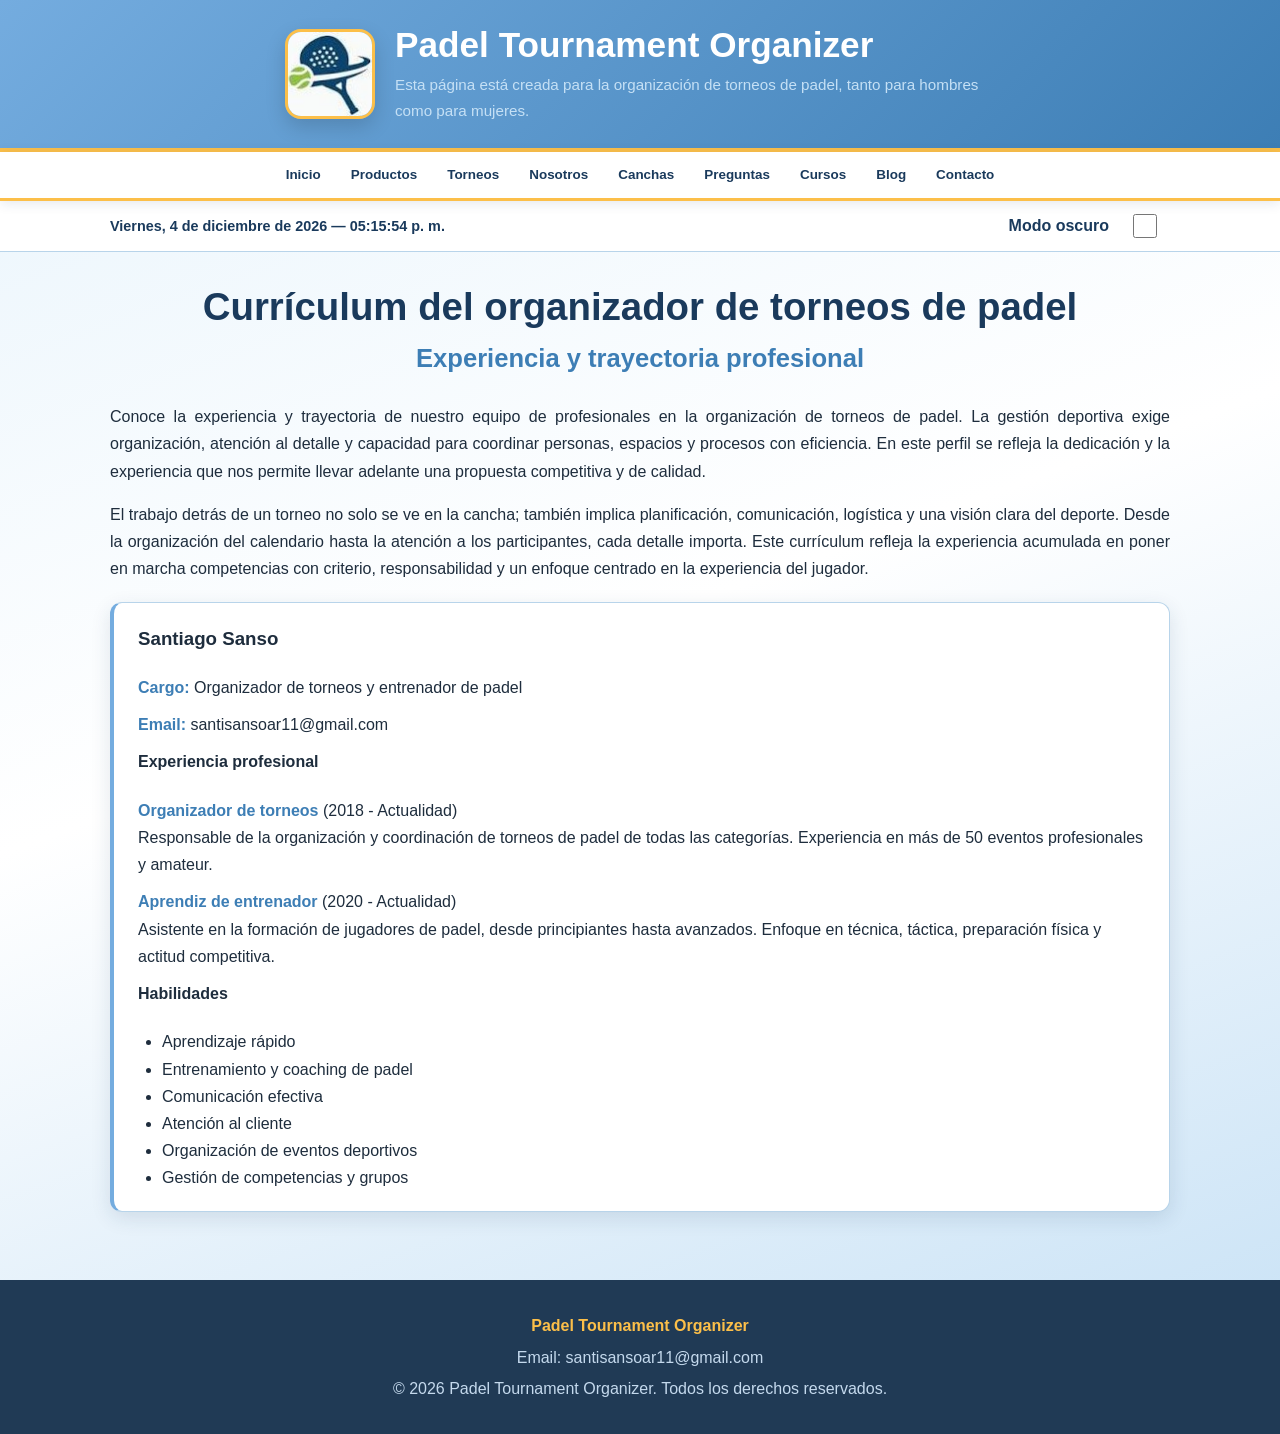
<file: cv.html>
﻿<!DOCTYPE html>
<html lang="es">
<head>
    <meta charset="UTF-8">
    <meta name="viewport" content="width=device-width, initial-scale=1.0">
    <meta name="description" content="Conoce el currículum del organizador de torneos de padel y su experiencia en competencias, cursos y gestión deportiva.">
    <title>Currículum | Padel Tournament Organizer</title>
    <link rel="stylesheet" href="styles.css">
</head>
<body>
    <header class="site-header">
        <div class="site-header__inner">
            <img src="padel.jpg" alt="Logo de Padel Tournament Organizer" class="site-logo" loading="lazy" width="90" height="90">
            <div>
                <h1 class="site-title">Padel Tournament Organizer</h1>
                <p class="site-tagline">Esta página está creada para la organización de torneos de padel, tanto para hombres como para mujeres.</p>
            </div>
        </div>
    </header>
    <nav class="site-nav">
        <div class="site-nav__inner">
            <ul>
                <li><a href="index.html">Inicio</a></li>
                <li><a href="productos.html">Productos</a></li>
                <li><a href="torneos-de-padel.html">Torneos</a></li>
                <li><a href="acerca-de-nosotros.html">Nosotros</a></li>
                <li><a href="canchas.html">Canchas</a></li>
                <li><a href="preguntas-frecuentes.html">Preguntas</a></li>
                <li><a href="cursos-de-padel.html">Cursos</a></li>
                <li><a href="blog.html">Blog</a></li>
                <li><a href="contacto.html">Contacto</a></li>
            </ul>
        </div>
    </nav>

    <div class="js-toolbar">
        <div class="js-toolbar__inner">
            <p class="js-datetime" id="js-datetime" aria-live="polite">Cargando fecha y hora…</p>
            <label class="theme-toggle">
                <span>Modo oscuro</span>
                <input type="checkbox" id="theme-toggle" aria-label="Activar modo oscuro">
            </label>
        </div>
    </div>

    <main class="page-content">
        <h1>Currículum del organizador de torneos de padel</h1>
        <h2>Experiencia y trayectoria profesional</h2>
        <p>Conoce la experiencia y trayectoria de nuestro equipo de profesionales en la organización de torneos de padel. La gestión deportiva exige organización, atención al detalle y capacidad para coordinar personas, espacios y procesos con eficiencia. En este perfil se refleja la dedicación y la experiencia que nos permite llevar adelante una propuesta competitiva y de calidad.</p>
        <p>El trabajo detrás de un torneo no solo se ve en la cancha; también implica planificación, comunicación, logística y una visión clara del deporte. Desde la organización del calendario hasta la atención a los participantes, cada detalle importa. Este currículum refleja la experiencia acumulada en poner en marcha competencias con criterio, responsabilidad y un enfoque centrado en la experiencia del jugador.</p>

        <div class="card">
            <h3>Santiago Sanso</h3>
            <p><strong>Cargo:</strong> Organizador de torneos y entrenador de padel</p>
            <p><strong>Email:</strong> santisansoar11@gmail.com</p>

            <h4>Experiencia profesional</h4>
            <p><strong>Organizador de torneos</strong> (2018 - Actualidad)<br>
            Responsable de la organización y coordinación de torneos de padel de todas las categorías. Experiencia en más de 50 eventos profesionales y amateur.</p>

            <p><strong>Aprendiz de entrenador</strong> (2020 - Actualidad)<br>
            Asistente en la formación de jugadores de padel, desde principiantes hasta avanzados. Enfoque en técnica, táctica, preparación física y actitud competitiva.</p>

            <h4>Habilidades</h4>
            <ul>
                <li>Aprendizaje rápido</li>
                <li>Entrenamiento y coaching de padel</li>
                <li>Comunicación efectiva</li>
                <li>Atención al cliente</li>
                <li>Organización de eventos deportivos</li>
                <li>Gestión de competencias y grupos</li>
            </ul>
        </div>
    </main>

    <footer class="site-footer">
        <p><strong>Padel Tournament Organizer</strong></p>
        <p>Email: santisansoar11@gmail.com</p>
        <p>&copy; 2026 Padel Tournament Organizer. Todos los derechos reservados.</p>
    </footer>
    <script src="main.js" defer></script>
</body>
</html>
</file>
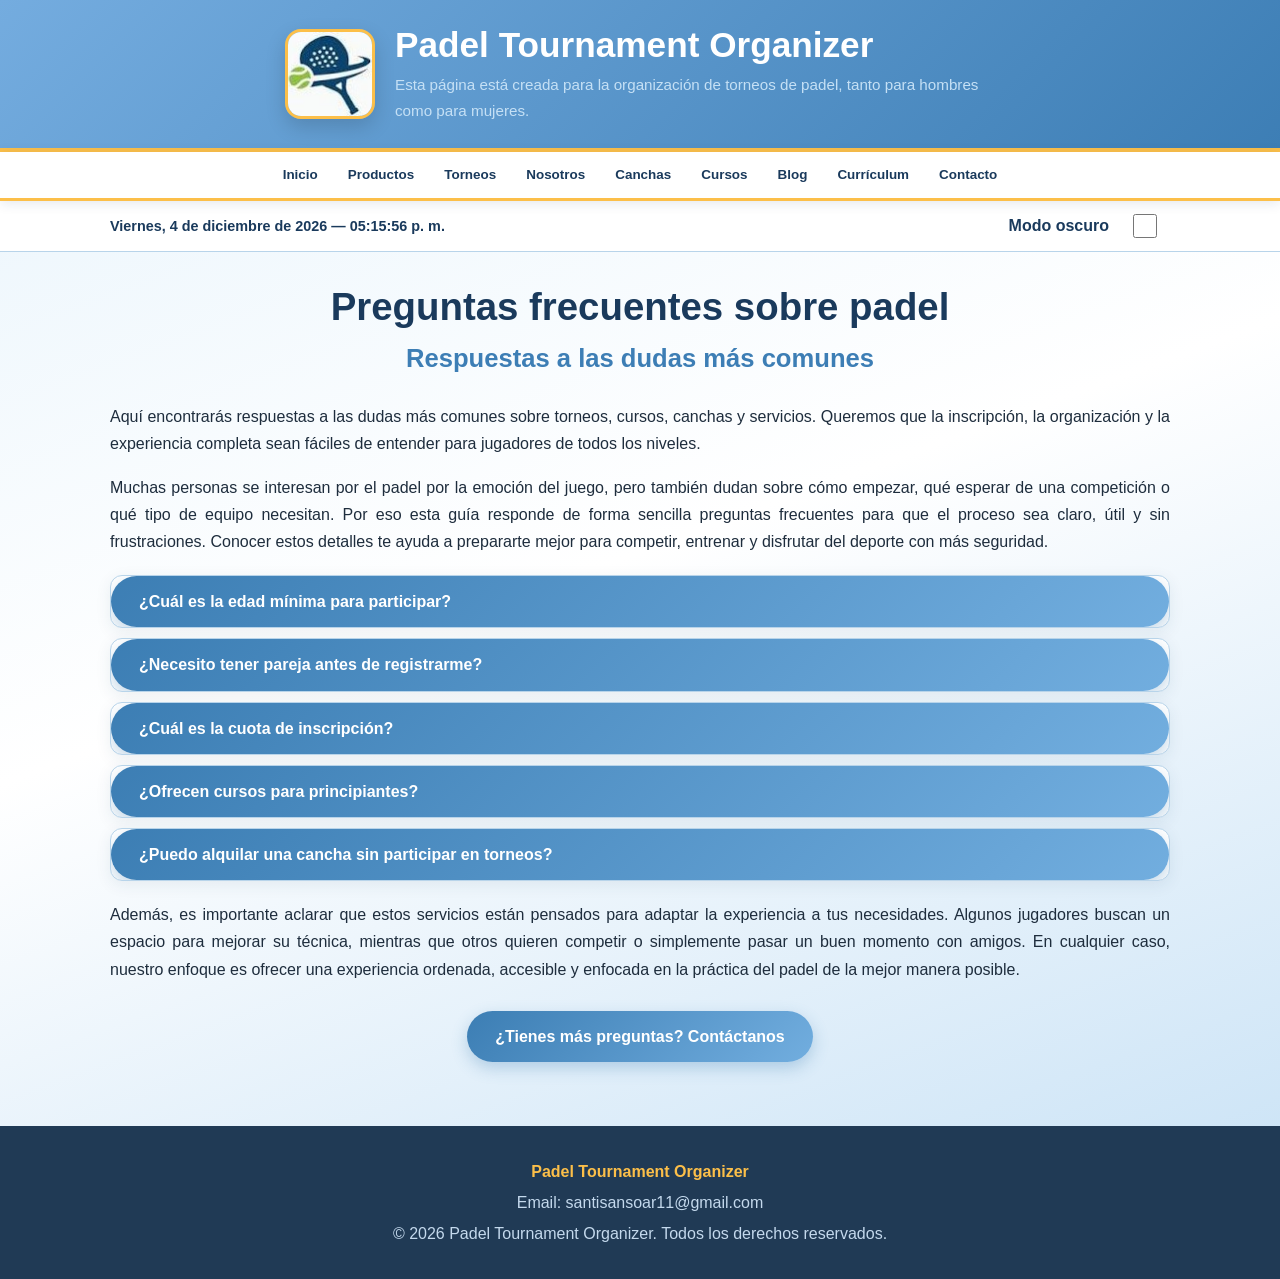
<file: preguntas-frecuentes.html>
<!DOCTYPE html>
<html lang="es">
<head>
    <meta charset="UTF-8">
    <meta name="viewport" content="width=device-width, initial-scale=1.0">
    <meta name="description" content="Resuelve dudas sobre torneos de padel, categorías, inscripción, cursos y alquiler de canchas con nuestra guía rápida.">
    <title>Preguntas Frecuentes | Padel Tournament Organizer</title>
    <link rel="stylesheet" href="styles.css">
</head>
<body>
    <header class="site-header">
        <div class="site-header__inner">
            <img src="padel.jpg" alt="Logo de Padel Tournament Organizer" class="site-logo" loading="lazy" width="90" height="90">
            <div>
                <h1 class="site-title">Padel Tournament Organizer</h1>
                <p class="site-tagline">Esta página está creada para la organización de torneos de padel, tanto para hombres como para mujeres.</p>
            </div>
        </div>
    </header>
    <nav class="site-nav">
        <div class="site-nav__inner">
            <ul>
                <li><a href="index.html">Inicio</a></li>
                <li><a href="productos.html">Productos</a></li>
                <li><a href="torneos-de-padel.html">Torneos</a></li>
                <li><a href="acerca-de-nosotros.html">Nosotros</a></li>
                <li><a href="canchas.html">Canchas</a></li>
                <li><a href="cursos-de-padel.html">Cursos</a></li>
                <li><a href="blog.html">Blog</a></li>
                <li><a href="cv.html">Currículum</a></li>
                <li><a href="contacto.html">Contacto</a></li>
            </ul>
        </div>
    </nav>

    <div class="js-toolbar">
        <div class="js-toolbar__inner">
            <p class="js-datetime" id="js-datetime" aria-live="polite">Cargando fecha y hora…</p>
            <label class="theme-toggle">
                <span>Modo oscuro</span>
                <input type="checkbox" id="theme-toggle" aria-label="Activar modo oscuro">
            </label>
        </div>
    </div>

    <main class="page-content">
        <h1>Preguntas frecuentes sobre padel</h1>
        <h2>Respuestas a las dudas más comunes</h2>
        <p>Aquí encontrarás respuestas a las dudas más comunes sobre torneos, cursos, canchas y servicios. Queremos que la inscripción, la organización y la experiencia completa sean fáciles de entender para jugadores de todos los niveles.</p>
        <p>Muchas personas se interesan por el padel por la emoción del juego, pero también dudan sobre cómo empezar, qué esperar de una competición o qué tipo de equipo necesitan. Por eso esta guía responde de forma sencilla preguntas frecuentes para que el proceso sea claro, útil y sin frustraciones. Conocer estos detalles te ayuda a prepararte mejor para competir, entrenar y disfrutar del deporte con más seguridad.</p>

        <div class="accordion js-section">
            <div class="accordion__item">
                <button type="button" class="accordion__header" aria-expanded="false">¿Cuál es la edad mínima para participar?</button>
                <div class="accordion__panel">
                    <p>No hay una edad máxima para practicar padel, aunque en competencias especiales se recomienda consultar la categoría según la edad del participante. Para menores, se requiere la autorización correspondiente y la validación de los tutores responsables.</p>
                </div>
            </div>
            <div class="accordion__item">
                <button type="button" class="accordion__header" aria-expanded="false">¿Necesito tener pareja antes de registrarme?</button>
                <div class="accordion__panel">
                    <p>No es obligatorio. Si no tienes pareja, podemos ayudarte a encontrar una durante el proceso de inscripción para que puedas participar sin complicaciones. La mayoría de los torneos se organizan en parejas, y la organización tiene en cuenta la disponibilidad y el nivel para emparejar a los jugadores de manera justa.</p>
                </div>
            </div>
            <div class="accordion__item">
                <button type="button" class="accordion__header" aria-expanded="false">¿Cuál es la cuota de inscripción?</button>
                <div class="accordion__panel">
                    <p>Los precios varían según el torneo y la categoría. En general, la inscripción incluye el uso de la cancha, el control del evento y la organización de la competencia. Para más información detallada, puedes contactarnos directamente y te ayudaremos con el costo exacto.</p>
                </div>
            </div>
            <div class="accordion__item">
                <button type="button" class="accordion__header" aria-expanded="false">¿Ofrecen cursos para principiantes?</button>
                <div class="accordion__panel">
                    <p>Sí, ofrecemos cursos completos de iniciación. Visita la sección de <a href="cursos-de-padel.html">Cursos de Padel</a> para más información. Estos talleres incluyen conceptos básicos de técnica, posicionamiento, empuñaduras y atención al juego en equipo.</p>
                </div>
            </div>
            <div class="accordion__item">
                <button type="button" class="accordion__header" aria-expanded="false">¿Puedo alquilar una cancha sin participar en torneos?</button>
                <div class="accordion__panel">
                    <p>Por supuesto. Contáctanos para consultar disponibilidad, horarios y tarifa de alquiler. Este servicio es ideal para entrenamientos, partidos amistosos o reuniones con amigos. También puedes reservar según el nivel de juego y la intensidad de la práctica.</p>
                </div>
            </div>
        </div>

        <p>Además, es importante aclarar que estos servicios están pensados para adaptar la experiencia a tus necesidades. Algunos jugadores buscan un espacio para mejorar su técnica, mientras que otros quieren competir o simplemente pasar un buen momento con amigos. En cualquier caso, nuestro enfoque es ofrecer una experiencia ordenada, accesible y enfocada en la práctica del padel de la mejor manera posible.</p>

        <p><a href="contacto.html" class="btn">¿Tienes más preguntas? Contáctanos</a></p>
    </main>

    <footer class="site-footer">
        <p><strong>Padel Tournament Organizer</strong></p>
        <p>Email: santisansoar11@gmail.com</p>
        <p>&copy; 2026 Padel Tournament Organizer. Todos los derechos reservados.</p>
    </footer>
    <script src="main.js" defer></script>
</body>
</html>
</file>
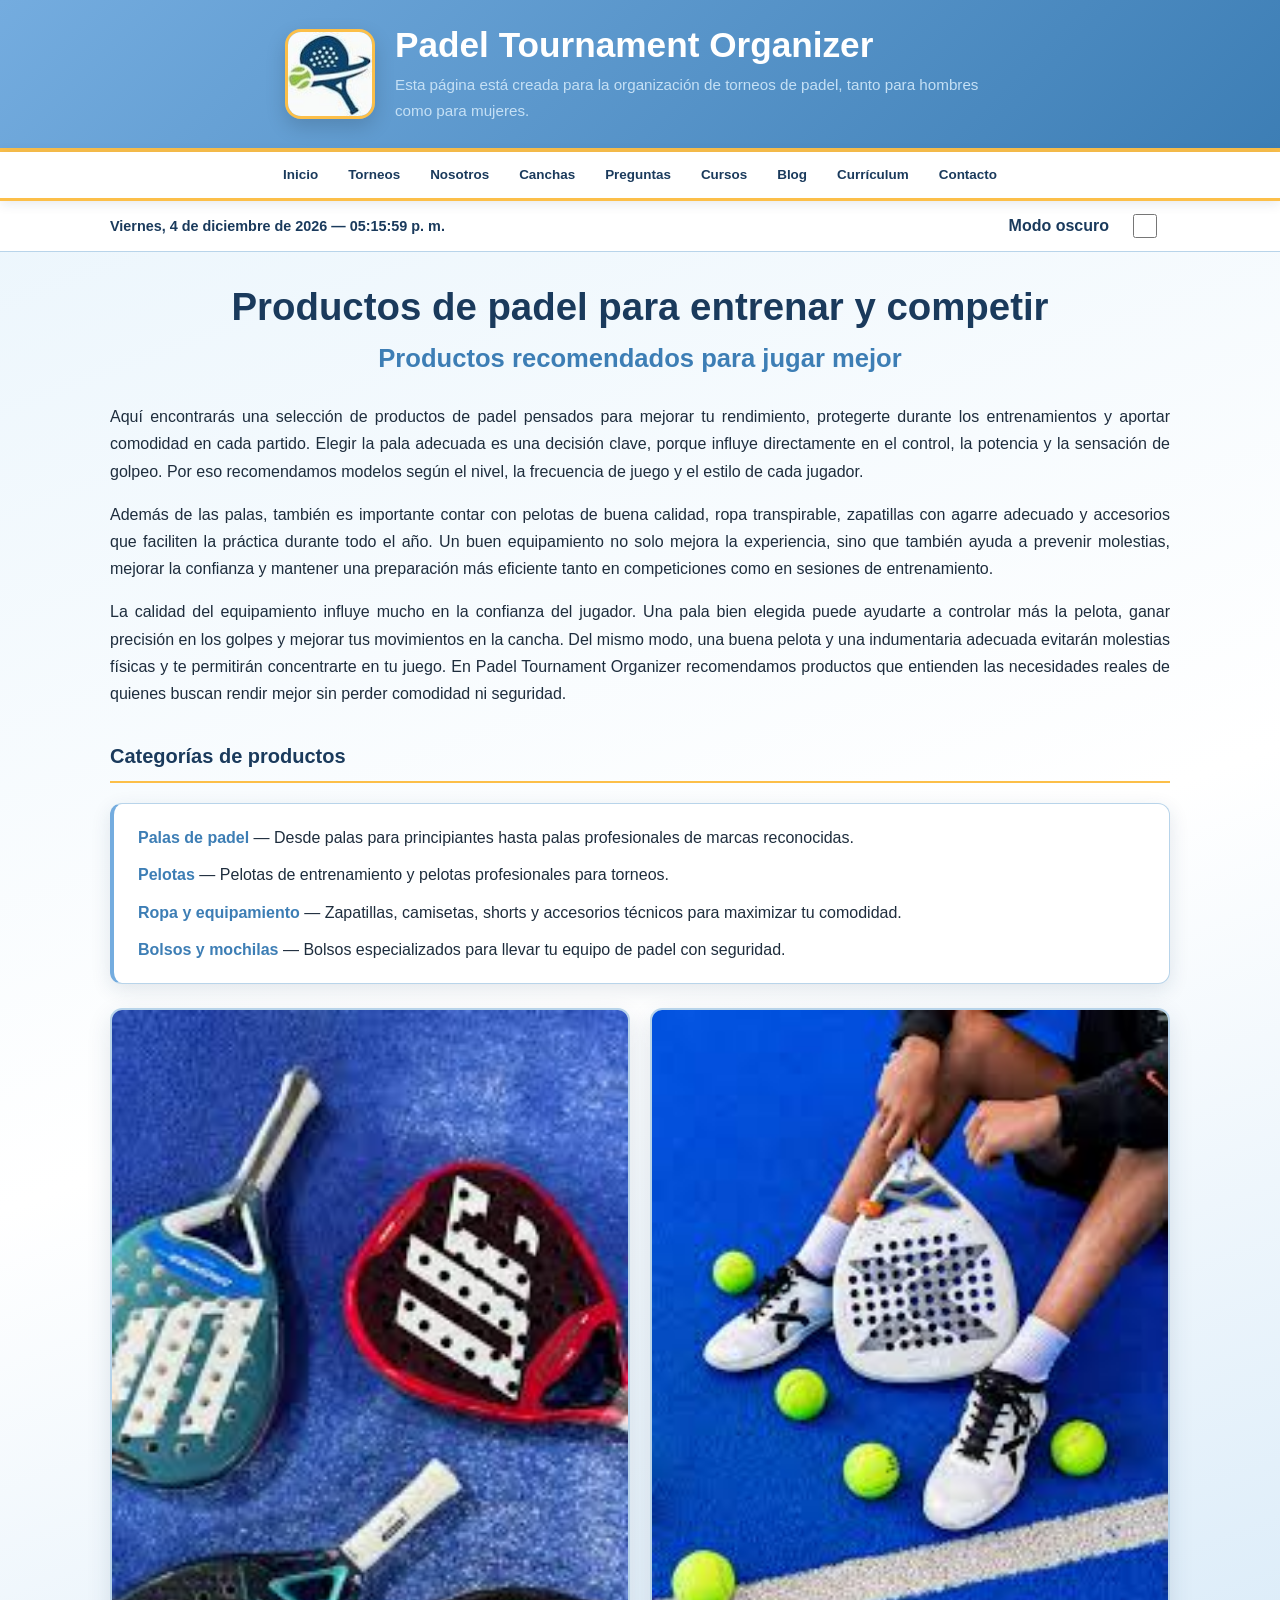
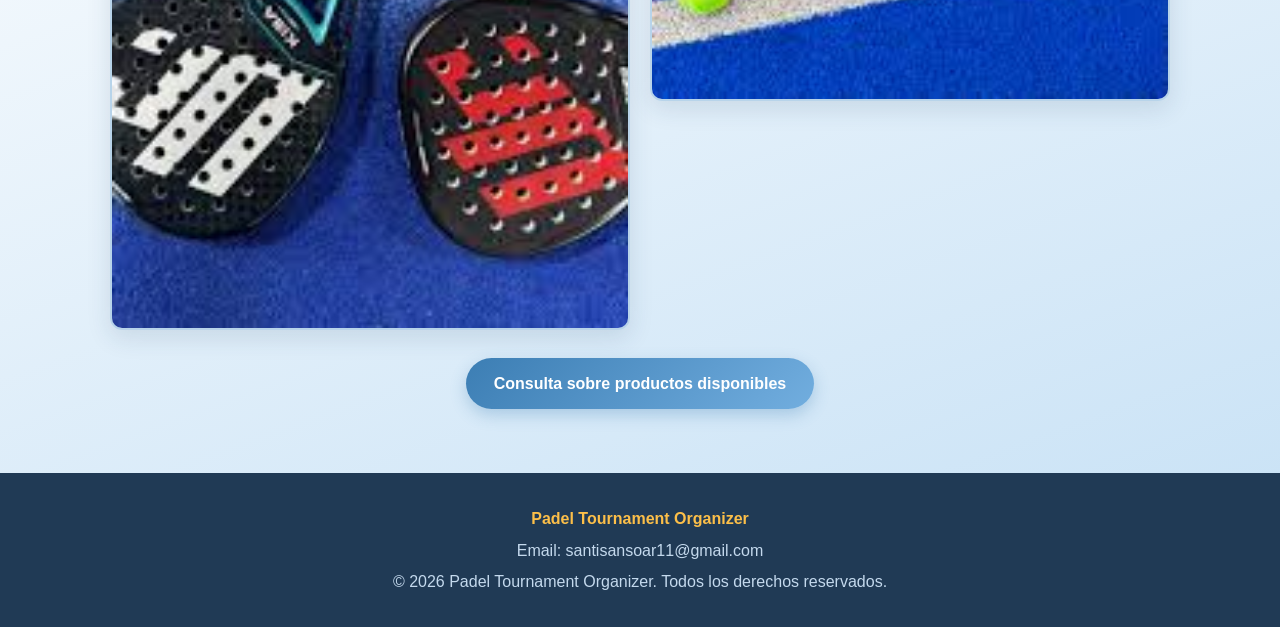
<file: productos.html>
<!DOCTYPE html>
<html lang="es">
<head>
    <meta charset="UTF-8">
    <meta name="viewport" content="width=device-width, initial-scale=1.0">
    <meta name="description" content="Descubre productos de padel recomendados: palas, pelotas, accesorios y ropa para mejorar tu juego y tu comodidad.">
    <title>Productos de Padel | Padel Tournament Organizer</title>
    <link rel="stylesheet" href="styles.css">
</head>
<body>
    <header class="site-header">
        <div class="site-header__inner">
            <img src="padel.jpg" alt="Logo de Padel Tournament Organizer" class="site-logo" loading="lazy" width="90" height="90">
            <div>
                <h1 class="site-title">Padel Tournament Organizer</h1>
                <p class="site-tagline">Esta página está creada para la organización de torneos de padel, tanto para hombres como para mujeres.</p>
            </div>
        </div>
    </header>
    <nav class="site-nav">
        <div class="site-nav__inner">
            <ul>
                <li><a href="index.html">Inicio</a></li>
                <li><a href="torneos-de-padel.html">Torneos</a></li>
                <li><a href="acerca-de-nosotros.html">Nosotros</a></li>
                <li><a href="canchas.html">Canchas</a></li>
                <li><a href="preguntas-frecuentes.html">Preguntas</a></li>
                <li><a href="cursos-de-padel.html">Cursos</a></li>
                <li><a href="blog.html">Blog</a></li>
                <li><a href="cv.html">Currículum</a></li>
                <li><a href="contacto.html">Contacto</a></li>
            </ul>
        </div>
    </nav>

    <div class="js-toolbar">
        <div class="js-toolbar__inner">
            <p class="js-datetime" id="js-datetime" aria-live="polite">Cargando fecha y hora…</p>
            <label class="theme-toggle">
                <span>Modo oscuro</span>
                <input type="checkbox" id="theme-toggle" aria-label="Activar modo oscuro">
            </label>
        </div>
    </div>

    <main class="page-content">
        <h1>Productos de padel para entrenar y competir</h1>
        <h2>Productos recomendados para jugar mejor</h2>
        <p>Aquí encontrarás una selección de productos de padel pensados para mejorar tu rendimiento, protegerte durante los entrenamientos y aportar comodidad en cada partido. Elegir la pala adecuada es una decisión clave, porque influye directamente en el control, la potencia y la sensación de golpeo. Por eso recomendamos modelos según el nivel, la frecuencia de juego y el estilo de cada jugador.</p>
        <p>Además de las palas, también es importante contar con pelotas de buena calidad, ropa transpirable, zapatillas con agarre adecuado y accesorios que faciliten la práctica durante todo el año. Un buen equipamiento no solo mejora la experiencia, sino que también ayuda a prevenir molestias, mejorar la confianza y mantener una preparación más eficiente tanto en competiciones como en sesiones de entrenamiento.</p>
        <p>La calidad del equipamiento influye mucho en la confianza del jugador. Una pala bien elegida puede ayudarte a controlar más la pelota, ganar precisión en los golpes y mejorar tus movimientos en la cancha. Del mismo modo, una buena pelota y una indumentaria adecuada evitarán molestias físicas y te permitirán concentrarte en tu juego. En Padel Tournament Organizer recomendamos productos que entienden las necesidades reales de quienes buscan rendir mejor sin perder comodidad ni seguridad.</p>

        <h3>Categorías de productos</h3>
        <div class="card">
            <p><strong>Palas de padel</strong> — Desde palas para principiantes hasta palas profesionales de marcas reconocidas.</p>
            <p><strong>Pelotas</strong> — Pelotas de entrenamiento y pelotas profesionales para torneos.</p>
            <p><strong>Ropa y equipamiento</strong> — Zapatillas, camisetas, shorts y accesorios técnicos para maximizar tu comodidad.</p>
            <p><strong>Bolsos y mochilas</strong> — Bolsos especializados para llevar tu equipo de padel con seguridad.</p>
        </div>

        <div class="image-gallery">
            <img src="Productos.jpg" alt="Pala de padel y accesorios deportivos para entrenar en la cancha" loading="lazy" width="220" height="160">
            <img src="Productos. 2.jpg" alt="Equipamiento y ropa de padel para jugadores principiantes y avanzados" loading="lazy" width="220" height="160">
        </div>

        <p><a href="contacto.html" class="btn">Consulta sobre productos disponibles</a></p>
    </main>

    <footer class="site-footer">
        <p><strong>Padel Tournament Organizer</strong></p>
        <p>Email: santisansoar11@gmail.com</p>
        <p>&copy; 2026 Padel Tournament Organizer. Todos los derechos reservados.</p>
    </footer>
    <script src="main.js" defer></script>
</body>
</html>
</file>
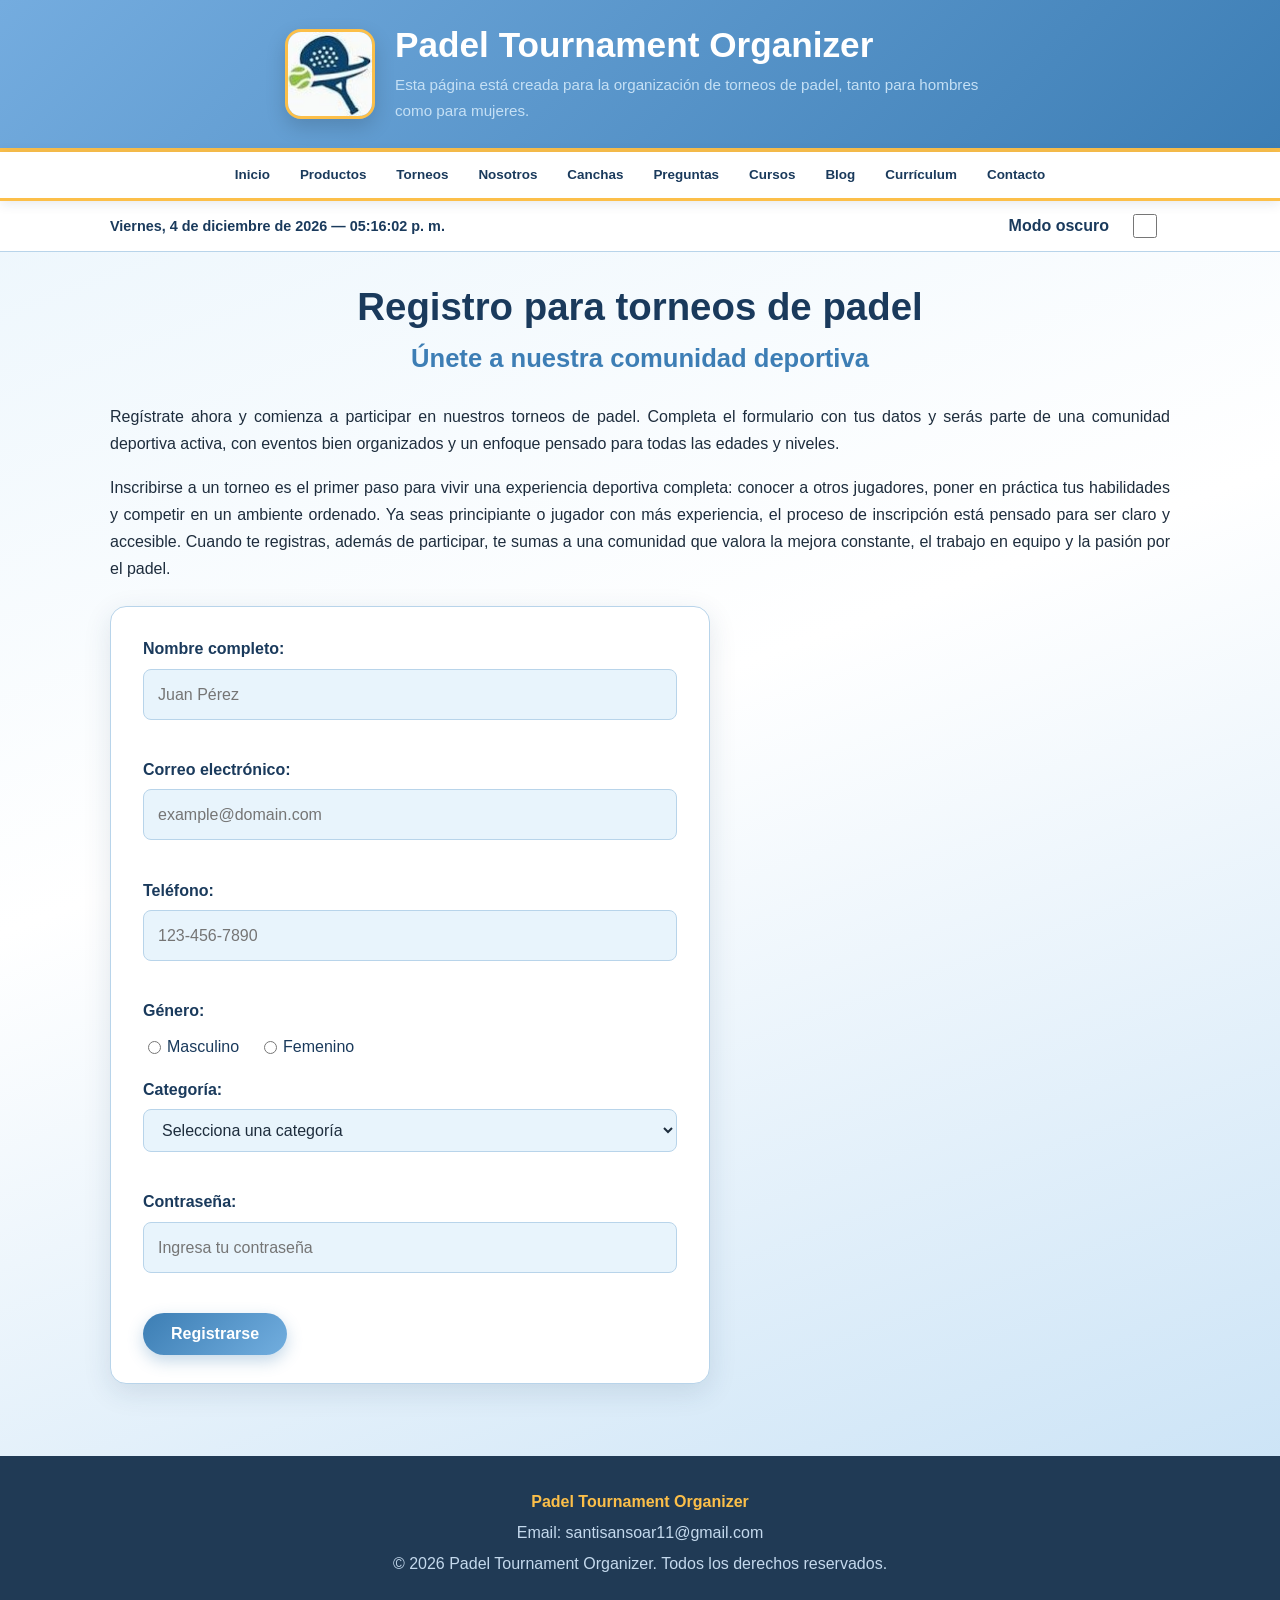
<file: registro.html>
﻿<!DOCTYPE html>
<html lang="es">
<head>
    <meta charset="UTF-8">
    <meta name="viewport" content="width=device-width, initial-scale=1.0">
    <meta name="description" content="Regístrate para participar en torneos de padel, cursos y eventos de la comunidad deportiva del club.">
    <title>Registro para Torneos | Padel Tournament Organizer</title>
    <link rel="stylesheet" href="styles.css">
</head>
<body>
    <header class="site-header">
        <div class="site-header__inner">
            <img src="padel.jpg" alt="Logo de Padel Tournament Organizer" class="site-logo" loading="lazy" width="90" height="90">
            <div>
                <h1 class="site-title">Padel Tournament Organizer</h1>
                <p class="site-tagline">Esta página está creada para la organización de torneos de padel, tanto para hombres como para mujeres.</p>
            </div>
        </div>
    </header>
    <nav class="site-nav">
        <div class="site-nav__inner">
            <ul>
                <li><a href="index.html">Inicio</a></li>
                <li><a href="productos.html">Productos</a></li>
                <li><a href="torneos-de-padel.html">Torneos</a></li>
                <li><a href="acerca-de-nosotros.html">Nosotros</a></li>
                <li><a href="canchas.html">Canchas</a></li>
                <li><a href="preguntas-frecuentes.html">Preguntas</a></li>
                <li><a href="cursos-de-padel.html">Cursos</a></li>
                <li><a href="blog.html">Blog</a></li>
                <li><a href="cv.html">Currículum</a></li>
                <li><a href="contacto.html">Contacto</a></li>
            </ul>
        </div>
    </nav>

    <div class="js-toolbar">
        <div class="js-toolbar__inner">
            <p class="js-datetime" id="js-datetime" aria-live="polite">Cargando fecha y hora…</p>
            <label class="theme-toggle">
                <span>Modo oscuro</span>
                <input type="checkbox" id="theme-toggle" aria-label="Activar modo oscuro">
            </label>
        </div>
    </div>

    <main class="page-content">
        <h1>Registro para torneos de padel</h1>
        <h2>Únete a nuestra comunidad deportiva</h2>
        <p>Regístrate ahora y comienza a participar en nuestros torneos de padel. Completa el formulario con tus datos y serás parte de una comunidad deportiva activa, con eventos bien organizados y un enfoque pensado para todas las edades y niveles.</p>
        <p>Inscribirse a un torneo es el primer paso para vivir una experiencia deportiva completa: conocer a otros jugadores, poner en práctica tus habilidades y competir en un ambiente ordenado. Ya seas principiante o jugador con más experiencia, el proceso de inscripción está pensado para ser claro y accesible. Cuando te registras, además de participar, te sumas a una comunidad que valora la mejora constante, el trabajo en equipo y la pasión por el padel.</p>

        <form action="registro.php" method="post" data-validate data-resumen novalidate>
            <label for="nombre">Nombre completo:</label>
            <input type="text" placeholder="Juan Pérez" id="nombre" name="nombre" required>
            <span class="form-error" id="error-nombre" role="alert"></span>

            <label for="email">Correo electrónico:</label>
            <input type="email" placeholder="example@domain.com" id="email" name="email" required>
            <span class="form-error" id="error-email" role="alert"></span>

            <label for="telefono">Teléfono:</label>
            <input type="tel" placeholder="123-456-7890" id="telefono" name="telefono">
            <span class="form-error" id="error-telefono" role="alert"></span>

            <label for="genero">Género:</label>
            <div class="radio-group">
                <label for="masculino"><input type="radio" id="masculino" name="genero" value="Masculino"> Masculino</label>
                <label for="femenino"><input type="radio" id="femenino" name="genero" value="Femenino"> Femenino</label>
            </div>

            <label for="categoria">Categoría:</label>
            <select id="categoria" name="categoria" required>
                <option value="">Selecciona una categoría</option>
                <option value="1ra">1ra</option>
                <option value="2da">2da</option>
                <option value="3ra">3ra</option>
                <option value="4ta">4ta</option>
                <option value="5ta">5ta</option>
                <option value="6ta">6ta</option>
                <option value="7ma">7ma</option>
                <option value="8va">8va</option>
            </select>
            <span class="form-error" id="error-categoria" role="alert"></span>

            <label for="contrasena">Contraseña:</label>
            <input type="password" placeholder="Ingresa tu contraseña" id="contrasena" name="contrasena" required>
            <span class="form-error" id="error-contrasena" role="alert"></span>

            <input type="submit" value="Registrarse">
        </form>
    </main>

    <footer class="site-footer">
        <p><strong>Padel Tournament Organizer</strong></p>
        <p>Email: santisansoar11@gmail.com</p>
        <p>&copy; 2026 Padel Tournament Organizer. Todos los derechos reservados.</p>
    </footer>
    <script src="main.js" defer></script>
</body>
</html>
</file>
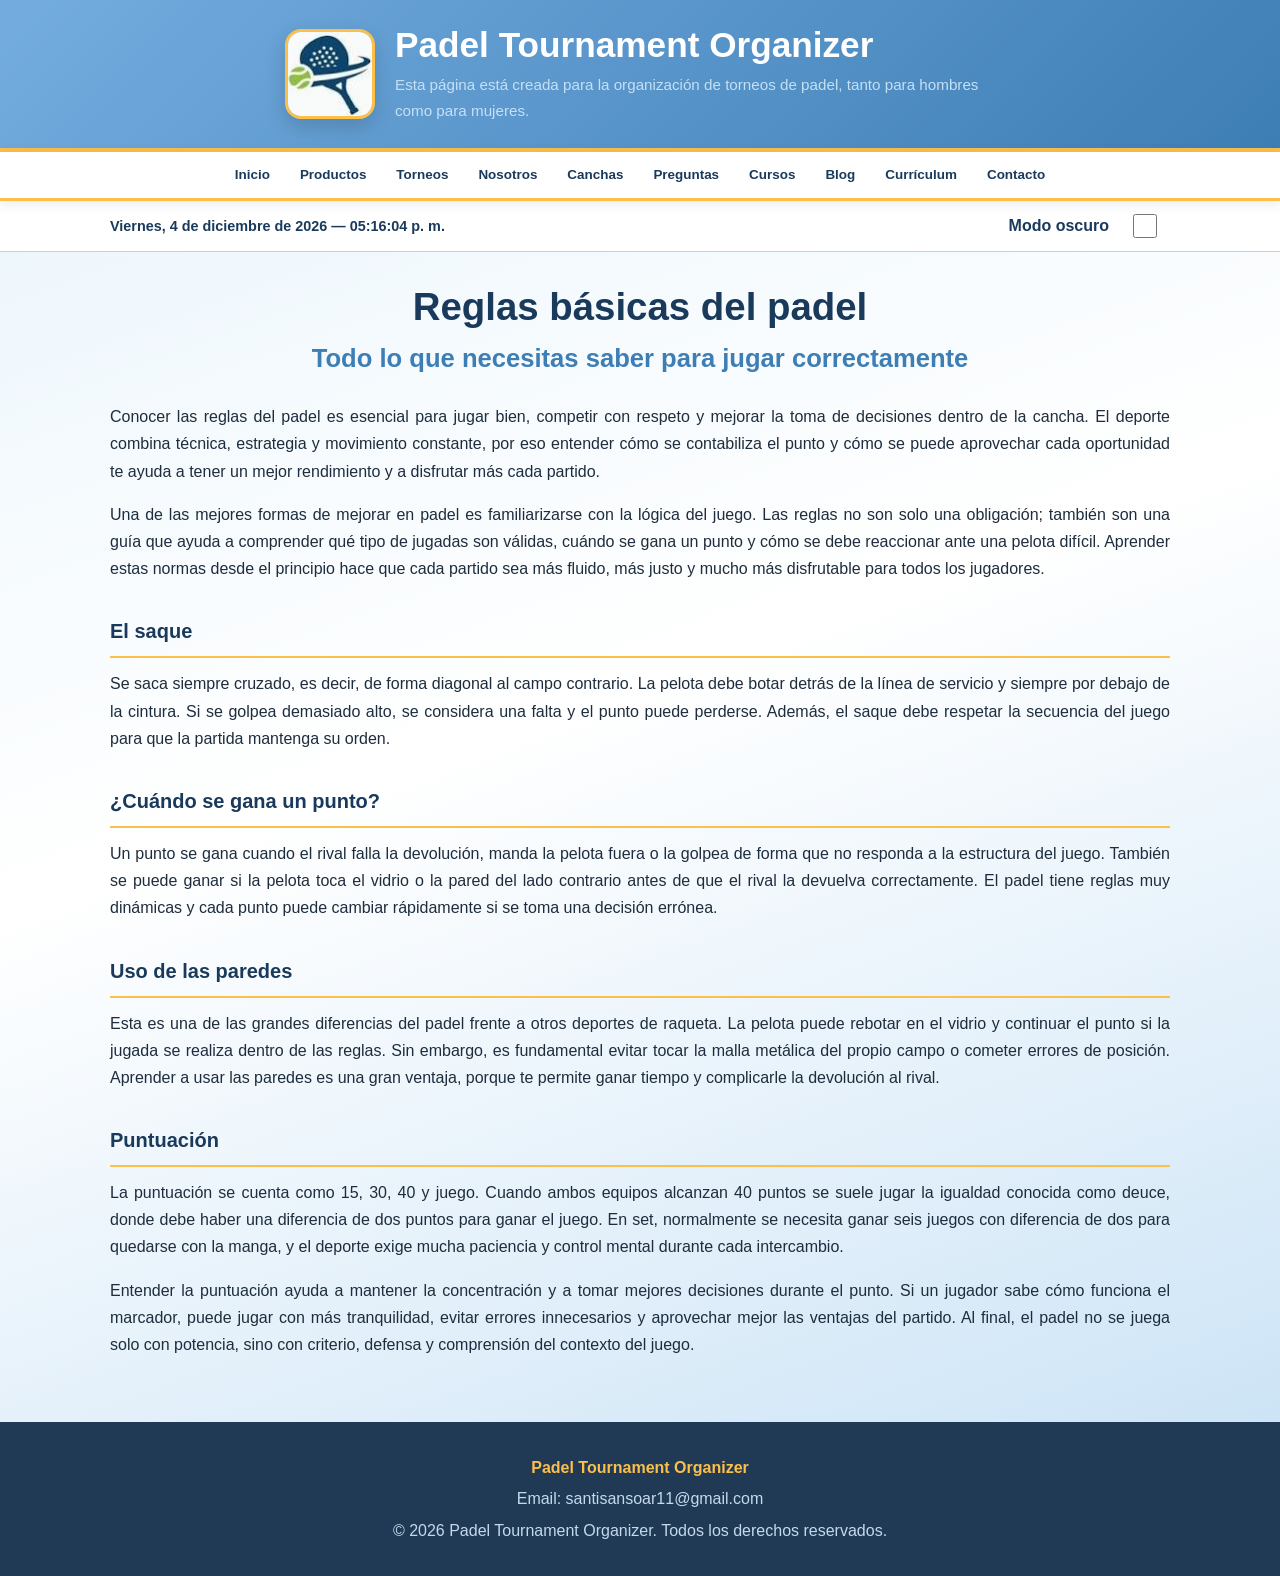
<file: reglas-del-padel.html>
﻿<!DOCTYPE html>
<html lang="es">
<head>
    <meta charset="UTF-8">
    <meta name="viewport" content="width=device-width, initial-scale=1.0">
    <meta name="description" content="Conoce las reglas básicas del padel: saque, puntuación, paredes y estrategias esenciales para jugar mejor.">
    <title>Reglas del Padel | Padel Tournament Organizer</title>
    <link rel="stylesheet" href="styles.css">
</head>
<body>
    <header class="site-header">
        <div class="site-header__inner">
            <img src="padel.jpg" alt="Logo de Padel Tournament Organizer" class="site-logo" loading="lazy" width="90" height="90">
            <div>
                <h1 class="site-title">Padel Tournament Organizer</h1>
                <p class="site-tagline">Esta página está creada para la organización de torneos de padel, tanto para hombres como para mujeres.</p>
            </div>
        </div>
    </header>
    <nav class="site-nav">
        <div class="site-nav__inner">
            <ul>
                <li><a href="index.html">Inicio</a></li>
                <li><a href="productos.html">Productos</a></li>
                <li><a href="torneos-de-padel.html">Torneos</a></li>
                <li><a href="acerca-de-nosotros.html">Nosotros</a></li>
                <li><a href="canchas.html">Canchas</a></li>
                <li><a href="preguntas-frecuentes.html">Preguntas</a></li>
                <li><a href="cursos-de-padel.html">Cursos</a></li>
                <li><a href="blog.html">Blog</a></li>
                <li><a href="cv.html">Currículum</a></li>
                <li><a href="contacto.html">Contacto</a></li>
            </ul>
        </div>
    </nav>

    <div class="js-toolbar">
        <div class="js-toolbar__inner">
            <p class="js-datetime" id="js-datetime" aria-live="polite">Cargando fecha y hora…</p>
            <label class="theme-toggle">
                <span>Modo oscuro</span>
                <input type="checkbox" id="theme-toggle" aria-label="Activar modo oscuro">
            </label>
        </div>
    </div>

    <main class="page-content">
        <h1>Reglas básicas del padel</h1>
        <h2>Todo lo que necesitas saber para jugar correctamente</h2>
        <p>Conocer las reglas del padel es esencial para jugar bien, competir con respeto y mejorar la toma de decisiones dentro de la cancha. El deporte combina técnica, estrategia y movimiento constante, por eso entender cómo se contabiliza el punto y cómo se puede aprovechar cada oportunidad te ayuda a tener un mejor rendimiento y a disfrutar más cada partido.</p>
        <p>Una de las mejores formas de mejorar en padel es familiarizarse con la lógica del juego. Las reglas no son solo una obligación; también son una guía que ayuda a comprender qué tipo de jugadas son válidas, cuándo se gana un punto y cómo se debe reaccionar ante una pelota difícil. Aprender estas normas desde el principio hace que cada partido sea más fluido, más justo y mucho más disfrutable para todos los jugadores.</p>

        <h3>El saque</h3>
        <p>Se saca siempre cruzado, es decir, de forma diagonal al campo contrario. La pelota debe botar detrás de la línea de servicio y siempre por debajo de la cintura. Si se golpea demasiado alto, se considera una falta y el punto puede perderse. Además, el saque debe respetar la secuencia del juego para que la partida mantenga su orden.</p>

        <h3>¿Cuándo se gana un punto?</h3>
        <p>Un punto se gana cuando el rival falla la devolución, manda la pelota fuera o la golpea de forma que no responda a la estructura del juego. También se puede ganar si la pelota toca el vidrio o la pared del lado contrario antes de que el rival la devuelva correctamente. El padel tiene reglas muy dinámicas y cada punto puede cambiar rápidamente si se toma una decisión errónea.</p>

        <h3>Uso de las paredes</h3>
        <p>Esta es una de las grandes diferencias del padel frente a otros deportes de raqueta. La pelota puede rebotar en el vidrio y continuar el punto si la jugada se realiza dentro de las reglas. Sin embargo, es fundamental evitar tocar la malla metálica del propio campo o cometer errores de posición. Aprender a usar las paredes es una gran ventaja, porque te permite ganar tiempo y complicarle la devolución al rival.</p>

        <h3>Puntuación</h3>
        <p>La puntuación se cuenta como 15, 30, 40 y juego. Cuando ambos equipos alcanzan 40 puntos se suele jugar la igualdad conocida como deuce, donde debe haber una diferencia de dos puntos para ganar el juego. En set, normalmente se necesita ganar seis juegos con diferencia de dos para quedarse con la manga, y el deporte exige mucha paciencia y control mental durante cada intercambio.</p>
        <p>Entender la puntuación ayuda a mantener la concentración y a tomar mejores decisiones durante el punto. Si un jugador sabe cómo funciona el marcador, puede jugar con más tranquilidad, evitar errores innecesarios y aprovechar mejor las ventajas del partido. Al final, el padel no se juega solo con potencia, sino con criterio, defensa y comprensión del contexto del juego.</p>
    </main>

    <footer class="site-footer">
        <p><strong>Padel Tournament Organizer</strong></p>
        <p>Email: santisansoar11@gmail.com</p>
        <p>&copy; 2026 Padel Tournament Organizer. Todos los derechos reservados.</p>
    </footer>
    <script src="main.js" defer></script>
</body>
</html>
</file>
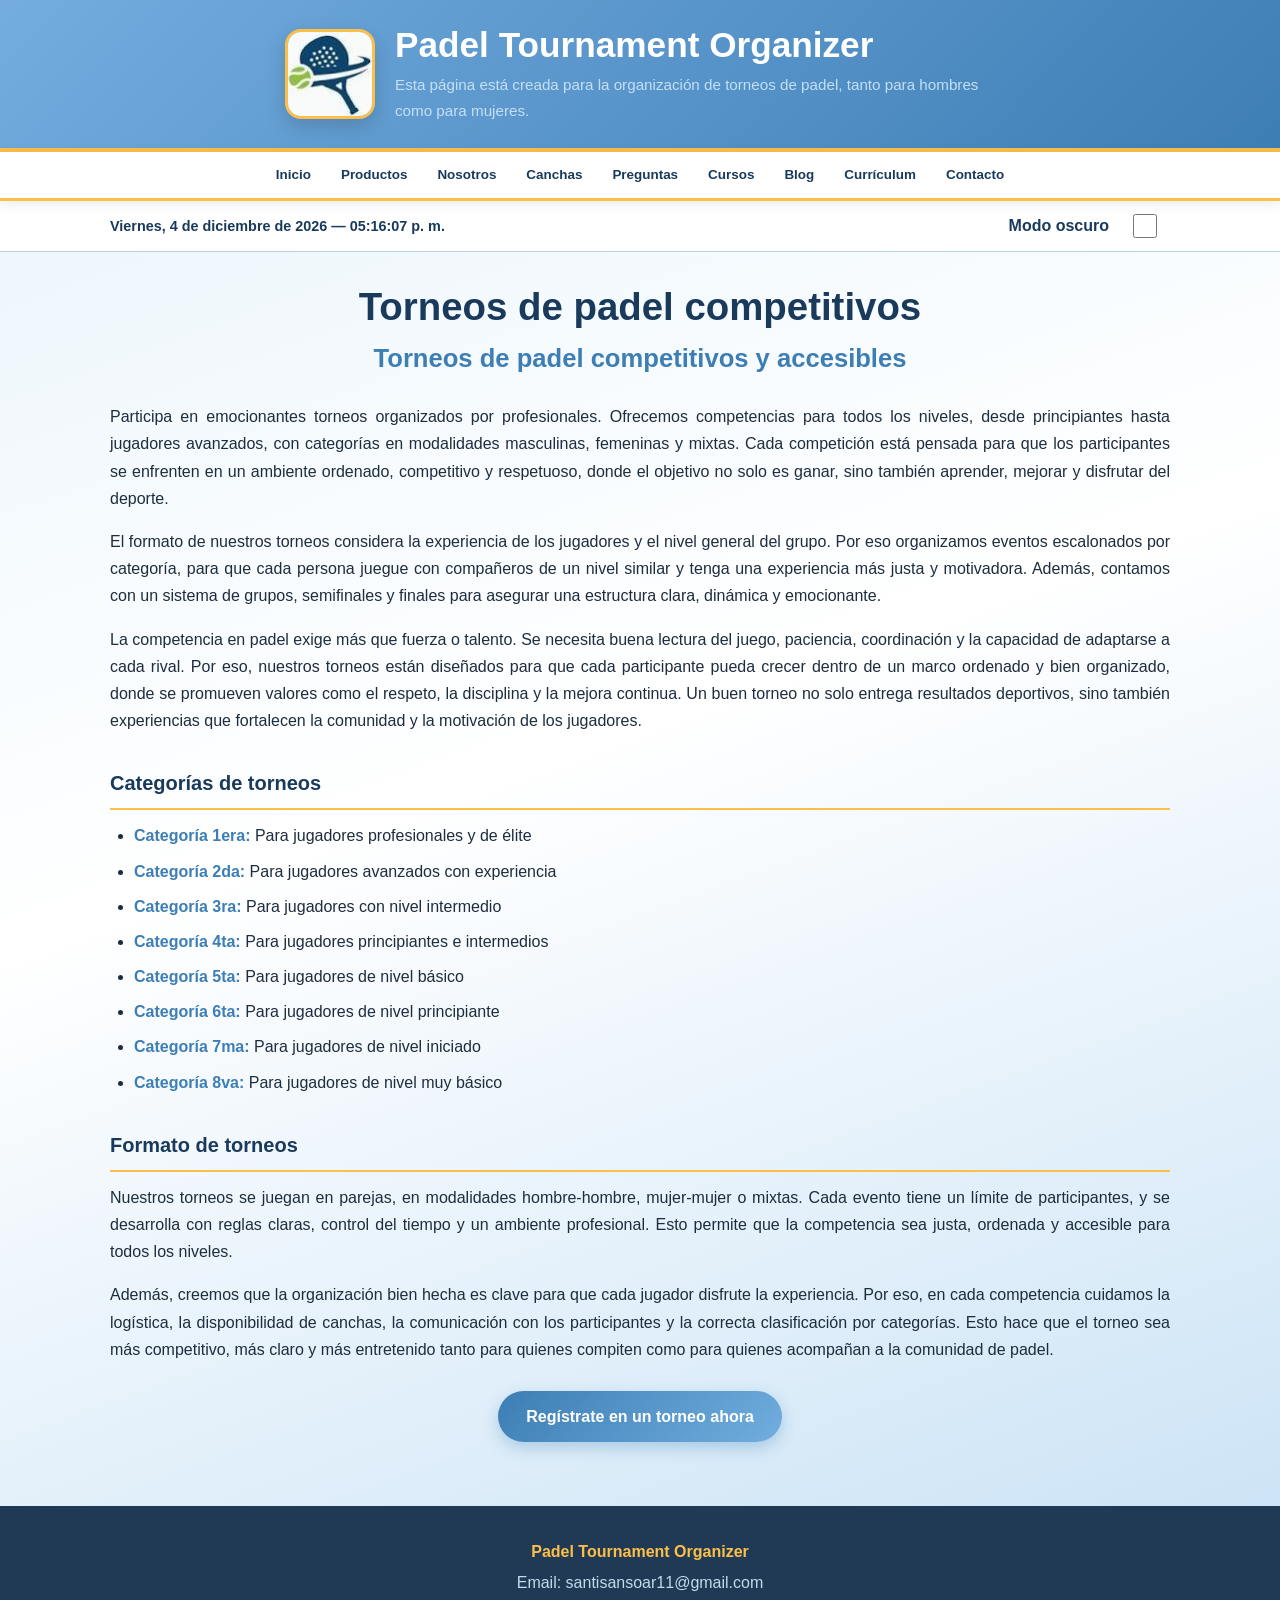
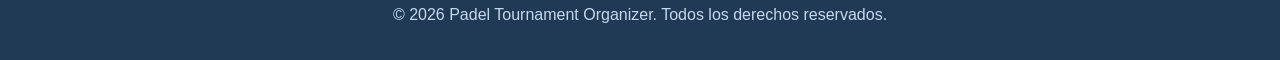
<file: torneos-de-padel.html>
﻿<!DOCTYPE html>
<html lang="es">
<head>
    <meta charset="UTF-8">
    <meta name="viewport" content="width=device-width, initial-scale=1.0">
    <meta name="description" content="Consulta los torneos de padel organizados por categorías, formatos y fechas para jugadores de todos los niveles.">
    <title>Torneos de Padel | Padel Tournament Organizer</title>
    <link rel="stylesheet" href="styles.css">
</head>
<body>
    <header class="site-header">
        <div class="site-header__inner">
            <img src="padel.jpg" alt="Logo de Padel Tournament Organizer" class="site-logo" loading="lazy" width="90" height="90">
            <div>
                <h1 class="site-title">Padel Tournament Organizer</h1>
                <p class="site-tagline">Esta página está creada para la organización de torneos de padel, tanto para hombres como para mujeres.</p>
            </div>
        </div>
    </header>
    <nav class="site-nav">
        <div class="site-nav__inner">
            <ul>
                <li><a href="index.html">Inicio</a></li>
                <li><a href="productos.html">Productos</a></li>
                <li><a href="acerca-de-nosotros.html">Nosotros</a></li>
                <li><a href="canchas.html">Canchas</a></li>
                <li><a href="preguntas-frecuentes.html">Preguntas</a></li>
                <li><a href="cursos-de-padel.html">Cursos</a></li>
                <li><a href="blog.html">Blog</a></li>
                <li><a href="cv.html">Currículum</a></li>
                <li><a href="contacto.html">Contacto</a></li>
            </ul>
        </div>
    </nav>

    <div class="js-toolbar">
        <div class="js-toolbar__inner">
            <p class="js-datetime" id="js-datetime" aria-live="polite">Cargando fecha y hora…</p>
            <label class="theme-toggle">
                <span>Modo oscuro</span>
                <input type="checkbox" id="theme-toggle" aria-label="Activar modo oscuro">
            </label>
        </div>
    </div>

    <main class="page-content">
        <h1>Torneos de padel competitivos</h1>
        <h2>Torneos de padel competitivos y accesibles</h2>
        <p>Participa en emocionantes torneos organizados por profesionales. Ofrecemos competencias para todos los niveles, desde principiantes hasta jugadores avanzados, con categorías en modalidades masculinas, femeninas y mixtas. Cada competición está pensada para que los participantes se enfrenten en un ambiente ordenado, competitivo y respetuoso, donde el objetivo no solo es ganar, sino también aprender, mejorar y disfrutar del deporte.</p>
        <p>El formato de nuestros torneos considera la experiencia de los jugadores y el nivel general del grupo. Por eso organizamos eventos escalonados por categoría, para que cada persona juegue con compañeros de un nivel similar y tenga una experiencia más justa y motivadora. Además, contamos con un sistema de grupos, semifinales y finales para asegurar una estructura clara, dinámica y emocionante.</p>
        <p>La competencia en padel exige más que fuerza o talento. Se necesita buena lectura del juego, paciencia, coordinación y la capacidad de adaptarse a cada rival. Por eso, nuestros torneos están diseñados para que cada participante pueda crecer dentro de un marco ordenado y bien organizado, donde se promueven valores como el respeto, la disciplina y la mejora continua. Un buen torneo no solo entrega resultados deportivos, sino también experiencias que fortalecen la comunidad y la motivación de los jugadores.</p>

        <h3>Categorías de torneos</h3>
        <ul>
            <li><strong>Categoría 1era:</strong> Para jugadores profesionales y de élite</li>
            <li><strong>Categoría 2da:</strong> Para jugadores avanzados con experiencia</li>
            <li><strong>Categoría 3ra:</strong> Para jugadores con nivel intermedio</li>
            <li><strong>Categoría 4ta:</strong> Para jugadores principiantes e intermedios</li>
            <li><strong>Categoría 5ta:</strong> Para jugadores de nivel básico</li>
            <li><strong>Categoría 6ta:</strong> Para jugadores de nivel principiante</li>
            <li><strong>Categoría 7ma:</strong> Para jugadores de nivel iniciado</li>
            <li><strong>Categoría 8va:</strong> Para jugadores de nivel muy básico</li>
        </ul>

        <h3>Formato de torneos</h3>
        <p>Nuestros torneos se juegan en parejas, en modalidades hombre-hombre, mujer-mujer o mixtas. Cada evento tiene un límite de participantes, y se desarrolla con reglas claras, control del tiempo y un ambiente profesional. Esto permite que la competencia sea justa, ordenada y accesible para todos los niveles.</p>
        <p>Además, creemos que la organización bien hecha es clave para que cada jugador disfrute la experiencia. Por eso, en cada competencia cuidamos la logística, la disponibilidad de canchas, la comunicación con los participantes y la correcta clasificación por categorías. Esto hace que el torneo sea más competitivo, más claro y más entretenido tanto para quienes compiten como para quienes acompañan a la comunidad de padel.</p>

        <p><a href="registro.html" class="btn">Regístrate en un torneo ahora</a></p>
    </main>

    <footer class="site-footer">
        <p><strong>Padel Tournament Organizer</strong></p>
        <p>Email: santisansoar11@gmail.com</p>
        <p>&copy; 2026 Padel Tournament Organizer. Todos los derechos reservados.</p>
    </footer>
    <script src="main.js" defer></script>
</body>
</html>
</file>
<file: styles.css>
﻿/*
 * Formatos de color (requerimiento docente)
 * ─────────────────────────────────────────
 * Título  → Nombre   (palabras clave: white, goldenrod / variables: var(--nombre))
 * Fondo   → RGB      (rgb / rgba)
 * Botón   → HSL      (hsl / hsla)
 * Menú    → HEX      (#...)
 */

:root {
  --titulo-principal: #1a3a5c;
  --titulo-secundario: #3d7eb5;
  --titulo-dorado: #fcbf49;
  --titulo-texto: #1e2d3d;
  --titulo-claro: #c5e0f5;
}

* {
  box-sizing: border-box;
}

html {
  scroll-behavior: smooth;
}

/* ── FONDO (formato: RGB) ── */
body {
  margin: 0;
  font-family: "Segoe UI", Tahoma, Geneva, Verdana, sans-serif;
  background: linear-gradient(160deg, rgb(232, 244, 252) 0%, rgb(255, 255, 255) 45%, rgb(197, 224, 245) 100%);
  color: rgb(30, 45, 61);
  line-height: 1.7;
  min-height: 100vh;
}

img {
  max-width: 100%;
  height: auto;
  display: block;
}

a {
  color: rgb(61, 126, 181);
  text-decoration: none;
  font-weight: 600;
}

a:hover {
  color: rgb(26, 58, 92);
  text-decoration: underline;
}

.site-header {
  background: linear-gradient(135deg, rgb(116, 172, 223) 0%, rgb(61, 126, 181) 100%);
  border-bottom: 4px solid rgb(252, 191, 73);
  box-shadow: 0 4px 20px rgba(26, 58, 92, 0.12);
}

.site-header__inner {
  max-width: 1100px;
  margin: 0 auto;
  padding: 24px 20px;
  display: flex;
  align-items: center;
  justify-content: center;
  gap: 20px;
  text-align: left;
}

.site-logo {
  width: 90px;
  height: 90px;
  border-radius: 16px;
  border: 3px solid rgb(252, 191, 73);
  box-shadow: 0 8px 20px rgba(0, 0, 0, 0.15);
  object-fit: cover;
  flex-shrink: 0;
}

/* ── TÍTULOS (formato: Nombre) ── */
.site-title {
  margin: 0;
  font-size: clamp(1.6rem, 3vw, 2.2rem);
  color: white;
  line-height: 1.2;
}

.site-tagline {
  margin: 6px 0 0;
  color: var(--titulo-claro);
  font-size: 0.95rem;
  max-width: 600px;
}

/* ── MENÚ (formato: HEX) ── */
.site-nav {
  position: sticky;
  top: 0;
  z-index: 999;
  background: #ffffff;
  border-bottom: 3px solid #fcbf49;
  box-shadow: 0 2px 12px #1a3a5c1f;
}

.site-nav__inner {
  max-width: 1100px;
  margin: 0 auto;
  overflow-x: auto;
  -webkit-overflow-scrolling: touch;
  scrollbar-width: none;
}

.site-nav__inner::-webkit-scrollbar {
  display: none;
}

.site-nav ul {
  list-style: none;
  display: flex;
  flex-wrap: nowrap;
  justify-content: center;
  align-items: center;
  gap: 4px;
  padding: 0 16px;
  margin: 0;
  height: 46px;
  min-width: max-content;
}

.site-nav li {
  flex-shrink: 0;
}

.site-nav a {
  display: inline-block;
  padding: 7px 13px;
  border-radius: 999px;
  color: #1a3a5c;
  font-weight: 600;
  font-size: 0.84rem;
  white-space: nowrap;
  transition: background 0.2s, color 0.2s;
  text-decoration: none;
  line-height: 1.2;
}

.site-nav a:hover {
  background: #74acdf;
  color: #ffffff;
  text-decoration: none;
}

.page-content {
  max-width: 1100px;
  margin: 0 auto;
  padding: 32px 20px 48px;
}

.page-content > h1 {
  font-size: clamp(1.8rem, 3vw, 2.4rem);
  color: var(--titulo-principal);
  text-align: center;
  margin: 0 0 12px;
  line-height: 1.2;
}

.page-content > h2 {
  font-size: clamp(1.2rem, 2vw, 1.6rem);
  color: var(--titulo-secundario);
  text-align: center;
  font-weight: 600;
  margin: 0 0 28px;
  line-height: 1.3;
}

.page-content > h3 {
  font-size: 1.25rem;
  color: var(--titulo-principal);
  margin: 32px 0 12px;
  padding-bottom: 8px;
  border-bottom: 2px solid var(--titulo-dorado);
}

.page-content > h4 {
  font-size: 1.05rem;
  color: var(--titulo-secundario);
  margin: 20px 0 8px;
}

.page-content > p {
  margin: 0 0 16px;
  color: var(--titulo-texto);
  text-align: justify;
}

.page-content > ul {
  margin: 0 0 24px;
  padding-left: 24px;
  color: var(--titulo-texto);
}

.page-content > ul li {
  margin-bottom: 8px;
}

.page-content strong {
  color: var(--titulo-secundario);
}

/* ── Tarjetas (fondo: RGB) ── */
.card {
  background: rgb(255, 255, 255);
  border: 1px solid rgb(184, 212, 234);
  border-left: 4px solid rgb(116, 172, 223);
  border-radius: 12px;
  padding: 20px 24px;
  margin: 20px 0;
  box-shadow: 0 6px 20px rgba(26, 58, 92, 0.12);
}

.card p {
  margin: 0 0 10px;
}

.card p:last-child {
  margin-bottom: 0;
}

.card h3,
.card h4 {
  margin-top: 0;
  border-bottom: none;
  padding-bottom: 0;
}

.card ul {
  margin: 12px 0 0;
  padding-left: 24px;
}

.card form {
  background: transparent;
  border: none;
  box-shadow: none;
  padding: 0;
  margin: 16px 0 0;
  max-width: none;
}

/* ── Artículos del blog (fondo: RGB) ── */
article {
  background: rgb(255, 255, 255);
  border: 1px solid rgb(184, 212, 234);
  border-radius: 16px;
  padding: 28px 32px;
  margin: 28px 0;
  box-shadow: 0 8px 28px rgba(26, 58, 92, 0.12);
}

article h3 {
  font-size: 1.3rem;
  color: var(--titulo-principal);
  margin: 0 0 12px;
  padding-bottom: 8px;
  border-bottom: 2px solid var(--titulo-dorado);
}

article p {
  margin: 0 0 14px;
  text-align: justify;
}

article img {
  margin-top: 16px;
  border-radius: 12px;
  box-shadow: 0 8px 24px rgba(26, 58, 92, 0.12);
}

.image-gallery {
  display: grid;
  grid-template-columns: repeat(auto-fit, minmax(240px, 1fr));
  gap: 20px;
  margin: 24px 0;
}

.image-gallery img,
.page-content > img {
  width: 100%;
  border-radius: 12px;
  border: 2px solid rgb(184, 212, 234);
  box-shadow: 0 8px 24px rgba(26, 58, 92, 0.12);
  margin: 0 auto;
}

.page-content > img {
  max-width: 500px;
  display: block;
  margin: 24px auto;
}

/* ── BOTONES (formato: HSL) ── */
.btn,
.page-content > p > a,
input[type="submit"],
input[type="button"],
button[type="button"],
button[type="submit"] {
  display: inline-block;
  background: linear-gradient(135deg, hsl(207, 50%, 47%), hsl(207, 63%, 66%));
  color: hsl(0, 0%, 100%) !important;
  font-weight: 700;
  padding: 12px 28px;
  border-radius: 999px;
  border: none;
  cursor: pointer;
  text-decoration: none !important;
  transition: transform 0.2s, box-shadow 0.2s;
  box-shadow: 0 6px 16px hsla(207, 50%, 47%, 0.3);
  font-size: 1rem;
}

.btn:hover,
.page-content > p > a:hover,
input[type="submit"]:hover,
button:hover {
  transform: translateY(-2px);
  box-shadow: 0 10px 24px hsla(207, 50%, 47%, 0.4);
  color: hsl(0, 0%, 100%) !important;
  text-decoration: none !important;
}

.page-content > p:has(> a) {
  text-align: center;
  margin-top: 28px;
}

/* ── Formularios (fondo: RGB) ── */
form {
  background: rgb(255, 255, 255);
  border: 1px solid rgb(184, 212, 234);
  border-radius: 16px;
  padding: 28px 32px;
  margin: 24px 0;
  box-shadow: 0 8px 28px rgba(26, 58, 92, 0.12);
  max-width: 600px;
}

form label {
  display: block;
  margin-top: 16px;
  margin-bottom: 6px;
  font-weight: 700;
  color: var(--titulo-principal);
}

form label:first-of-type {
  margin-top: 0;
}

form input[type="text"],
form input[type="email"],
form input[type="tel"],
form input[type="password"],
form textarea,
form select {
  width: 100%;
  font: inherit;
  border-radius: 8px;
  border: 1px solid rgb(184, 212, 234);
  padding: 11px 14px;
  background: rgb(232, 244, 252);
  color: rgb(30, 45, 61);
  transition: border-color 0.2s, outline 0.2s;
}

form input:focus,
form textarea:focus,
form select:focus {
  outline: 2px solid rgb(116, 172, 223);
  border-color: rgb(61, 126, 181);
  background: rgb(255, 255, 255);
}

form input[aria-invalid="true"],
form textarea[aria-invalid="true"],
form select[aria-invalid="true"] {
  border-color: rgb(180, 40, 40);
  background: rgb(255, 245, 245);
}

form textarea {
  resize: vertical;
  min-height: 120px;
}

form input[type="radio"],
form input[type="checkbox"] {
  width: auto;
  margin-right: 6px;
}

form .radio-group {
  display: flex;
  gap: 20px;
  flex-wrap: wrap;
  margin-top: 8px;
}

form .radio-group label {
  display: inline-flex;
  align-items: center;
  margin: 0;
  font-weight: 500;
}

form input[type="submit"],
form button {
  margin-top: 20px;
  width: auto;
}

/* ── Pie de página (fondo: RGB) ── */
.site-footer {
  background: hsl(211, 45%, 23%);
  color: hsl(209, 54%, 85%);
  text-align: center;
  padding: 28px 20px;
  margin-top: 0;
}

.site-footer p {
  margin: 4px 0;
  color: hsl(209, 54%, 85%);
}

.site-footer strong {
  color: var(--titulo-dorado);
}

.site-footer hr {
  display: none;
}

hr {
  border: 0;
  border-top: 2px solid rgb(184, 212, 234);
  max-width: 1100px;
  margin: 0 auto;
}

/* ── JavaScript: barra de fecha/hora y modo oscuro ── */
.js-toolbar {
  background: rgb(255, 255, 255);
  border-bottom: 1px solid rgb(184, 212, 234);
}

.js-toolbar__inner {
  max-width: 1100px;
  margin: 0 auto;
  padding: 10px 20px;
  display: flex;
  flex-wrap: wrap;
  align-items: center;
  justify-content: space-between;
  gap: 12px;
}

.js-datetime {
  margin: 0;
  font-size: 0.9rem;
  font-weight: 600;
  color: var(--titulo-principal);
}

.theme-toggle {
  display: inline-flex;
  align-items: center;
  gap: 10px;
  font-weight: 600;
  color: var(--titulo-principal);
  cursor: pointer;
}

.theme-toggle input {
  width: 44px;
  height: 24px;
  cursor: pointer;
  accent-color: rgb(61, 126, 181);
}

.js-section {
  margin-top: 40px;
}

/* ── Modo oscuro ── */
body.dark-mode {
  background: linear-gradient(160deg, rgb(15, 25, 38) 0%, rgb(22, 35, 50) 45%, rgb(10, 20, 32) 100%);
  color: rgb(220, 230, 240);
}

body.dark-mode .site-nav {
  background: #1a2a3a;
  border-bottom-color: #c9952e;
}

body.dark-mode .site-nav a {
  color: #c5e0f5;
}

body.dark-mode .site-nav a:hover {
  background: #3d7eb5;
  color: #ffffff;
}

body.dark-mode .page-content > p,
body.dark-mode .page-content > ul,
body.dark-mode article p {
  color: rgb(210, 220, 230);
}

body.dark-mode .page-content > h1,
body.dark-mode .page-content > h3,
body.dark-mode .card,
body.dark-mode article,
body.dark-mode form {
  background: transparent;
}

body.dark-mode .js-toolbar {
  background: rgb(22, 35, 50);
  border-bottom: 1px solid rgb(61, 90, 120);
}

body.dark-mode .gallery__counter {
  color: rgb(197, 224, 245);
}

body.dark-mode .resumen-modal__content h4 {
  color: rgb(197, 224, 245);
}

body.dark-mode form input[aria-invalid="true"],
body.dark-mode form textarea[aria-invalid="true"],
body.dark-mode form select[aria-invalid="true"] {
  border-color: rgb(255, 130, 130);
  background: rgb(40, 25, 25);
}

body.dark-mode .card,
body.dark-mode article,
body.dark-mode form,
body.dark-mode .accordion__item,
body.dark-mode .gallery__viewer,
body.dark-mode .resumen-modal__content {
  background: rgb(30, 45, 61);
  border-color: rgb(61, 90, 120);
  color: rgb(220, 230, 240);
}

body.dark-mode form input,
body.dark-mode form textarea,
body.dark-mode form select {
  background: rgb(20, 32, 48);
  border-color: rgb(61, 90, 120);
  color: rgb(230, 240, 250);
}

body.dark-mode .js-datetime,
body.dark-mode .theme-toggle,
body.dark-mode form label {
  color: rgb(197, 224, 245);
}

/* ── Acordeón ── */
.accordion {
  margin: 20px 0;
}

.accordion__item {
  background: rgb(255, 255, 255);
  border: 1px solid rgb(184, 212, 234);
  border-radius: 12px;
  margin-bottom: 10px;
  overflow: hidden;
  box-shadow: 0 4px 16px rgba(26, 58, 92, 0.08);
}

.accordion__header {
  width: 100%;
  text-align: left;
  padding: 16px 20px;
  background: linear-gradient(135deg, hsl(207, 50%, 47%), hsl(207, 63%, 66%));
  color: hsl(0, 0%, 100%);
  border: none;
  font: inherit;
  font-weight: 700;
  cursor: pointer;
  transition: opacity 0.2s;
}

.accordion__header:hover {
  opacity: 0.92;
}

.accordion__panel {
  max-height: 0;
  overflow: hidden;
  transition: max-height 0.3s ease, padding 0.3s ease;
  padding: 0 20px;
}

.accordion__panel--open {
  max-height: 600px;
  padding: 16px 20px;
}

.accordion__panel p {
  margin: 0;
}

/* ── Galería ── */
.gallery {
  margin: 24px 0;
}

.gallery__viewer {
  background: rgb(255, 255, 255);
  border: 2px solid rgb(184, 212, 234);
  border-radius: 16px;
  overflow: hidden;
  box-shadow: 0 8px 28px rgba(26, 58, 92, 0.12);
}

.gallery__viewer img {
  width: 100%;
  max-height: 420px;
  object-fit: cover;
  cursor: zoom-in;
}

.gallery__controls {
  display: flex;
  align-items: center;
  justify-content: center;
  gap: 16px;
  margin: 16px 0;
}

.gallery__counter {
  font-weight: 700;
  color: var(--titulo-principal);
  min-width: 60px;
  text-align: center;
}

.gallery__thumbnails {
  display: flex;
  flex-wrap: wrap;
  gap: 12px;
  justify-content: center;
}

.gallery__thumb {
  padding: 0;
  border: 3px solid transparent;
  border-radius: 10px;
  overflow: hidden;
  cursor: pointer;
  background: none;
  width: 90px;
  height: 70px;
  transition: border-color 0.2s, transform 0.2s;
}

.gallery__thumb img {
  width: 100%;
  height: 100%;
  object-fit: cover;
}

.gallery__thumb--active,
.gallery__thumb:hover {
  border-color: rgb(252, 191, 73);
  transform: scale(1.05);
}

/* ── Lightbox ── */
.lightbox {
  position: fixed;
  inset: 0;
  background: rgba(0, 0, 0, 0.85);
  display: flex;
  align-items: center;
  justify-content: center;
  z-index: 2000;
  padding: 20px;
}

.lightbox[hidden] {
  display: none;
}

.lightbox img {
  max-width: 90vw;
  max-height: 85vh;
  border-radius: 12px;
  box-shadow: 0 12px 40px rgba(0, 0, 0, 0.5);
}

.lightbox__close {
  position: absolute;
  top: 20px;
  right: 24px;
  background: none;
  border: none;
  color: white;
  font-size: 2.5rem;
  cursor: pointer;
  line-height: 1;
}

body.lightbox-open {
  overflow: hidden;
}

/* ── Errores de formulario ── */
.form-error {
  display: block;
  color: rgb(180, 40, 40);
  font-size: 0.85rem;
  font-weight: 600;
  margin-top: 4px;
  min-height: 1.2em;
}

body.dark-mode .form-error {
  color: rgb(255, 130, 130);
}

/* ── Modal de resumen ── */
.resumen-modal {
  position: fixed;
  inset: 0;
  background: rgba(26, 58, 92, 0.6);
  display: flex;
  align-items: center;
  justify-content: center;
  z-index: 1500;
  padding: 20px;
}

.resumen-modal[hidden] {
  display: none;
}

.resumen-modal__content {
  background: rgb(255, 255, 255);
  border-radius: 16px;
  padding: 28px 32px;
  max-width: 480px;
  width: 100%;
  box-shadow: 0 12px 40px rgba(26, 58, 92, 0.25);
}

.resumen-modal__content h4 {
  margin: 0 0 8px;
  color: var(--titulo-principal);
  font-size: 1.2rem;
}

.resumen-lista {
  margin: 16px 0 24px;
  padding-left: 20px;
}

.resumen-lista li {
  margin-bottom: 8px;
}

.resumen-modal__actions {
  display: flex;
  gap: 12px;
  flex-wrap: wrap;
}

.btn--secondary {
  background: linear-gradient(135deg, hsl(0, 0%, 45%), hsl(0, 0%, 55%)) !important;
  box-shadow: 0 6px 16px hsla(0, 0%, 30%, 0.3) !important;
}

@media (max-width: 768px) {
  .site-header__inner {
    flex-direction: column;
    text-align: center;
  }

  .site-nav ul {
    justify-content: flex-start;
    height: 42px;
    padding: 0 12px;
  }

  .site-nav a {
    padding: 6px 10px;
    font-size: 0.78rem;
  }

  .page-content {
    padding: 24px 16px 36px;
  }

  article,
  form,
  .card {
    padding: 18px 16px;
  }

  .js-toolbar__inner {
    flex-direction: column;
    align-items: flex-start;
  }

  .gallery__thumb {
    width: 72px;
    height: 56px;
  }
}
</file>
